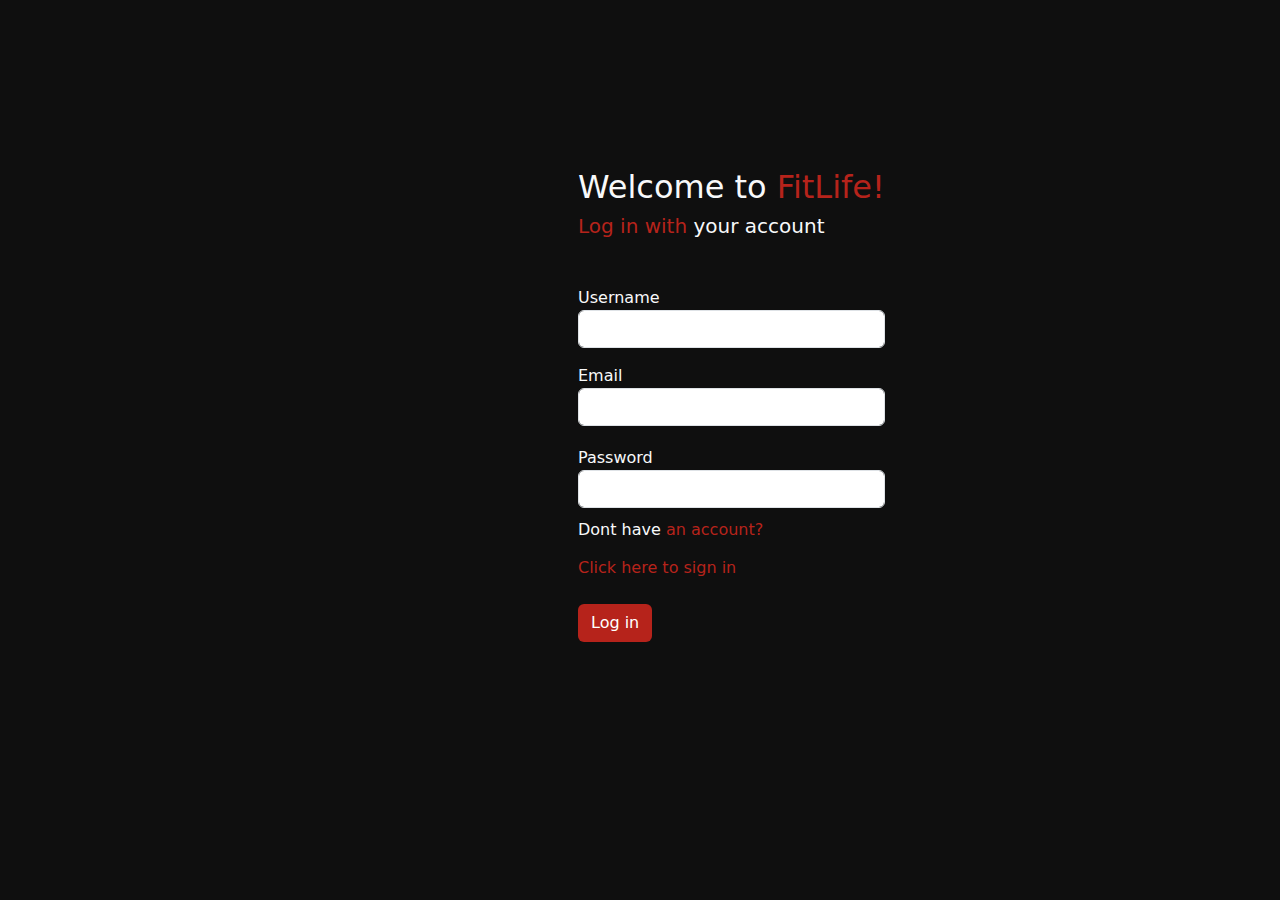
<file: index.html>
<!DOCTYPE html>
<html lang="en">
<head>
    <meta charset="UTF-8">
    <meta name="viewport" content="width=device-width, initial-scale=1.0">
    <link href="https://cdn.jsdelivr.net/npm/bootstrap@5.3.3/dist/css/bootstrap.min.css" rel="stylesheet" integrity="sha384-QWTKZyjpPEjISv5WaRU9OFeRpok6YctnYmDr5pNlyT2bRjXh0JMhjY6hW+ALEwIH" crossorigin="anonymous">
    <link rel="icon" type="image/x-png" href="./img/gymshark.png">
    <link rel="stylesheet" href="/css/styles5.css">
    <title>FitLife</title>
</head>
<body>
    <section class="text-light p-5 text-sm-start" id="Comienzo">
        <form id="loginForm">
          <div class="container">
            <div class="d-sm-flex justify-content-between">
              <div>
                <div class="px-5 mb-5">
                  <h2> Welcome to <span class="color-rojo">FitLife!</span></h2>
                  <h5> <span class="color-rojo">Log in with</span> your account</h5>
                </div>
                <div class=" mb-3 px-5">
                    <div class="col-sm-12 mb-3">
                        <label for="username">Username</label>
                        <input name="username" type="text" class="form-control" id="username"required>
                      </div>
                  <div class="col-sm-12 mb-3">
                    <label for="email">Email</label>
                    <input name="email" type="email" class="form-control" id="email" required>
                  </div>
                  <div class="col-sm-12 py-1 mb-1">
                    <label for="password">Password</label>
                    <input name="password" type="password" class="form-control" id="password" required>
                  </div>
                  <div class="col-sm-8 py-1">
                    <h6>Dont have <span class="color-rojo">an account?</span></h6>
                </div>
                <div class="col-sm-8 py-1">
                    <a href="user/register.html" class="color-rojo-link"> <span class="color-rojo">Click here to sign in</span></a>
                </div>                
                </div>
                <div class="px-5 py-1">
                  <button class="btn button-custom" type="submit">Log in</button>
                </div>
              </div>
            </div>
          </div>
        </form>
      </section>

      <script>
        //la diferencia entre "submit" y "click" es que submit es para form y click para botnes, imagenes y cosas asi
        //un evento es una accion como dar click, enviar un formulario, mover el mouse, etc
        //se pone function(event) cuando se quiere acceder al evento y pues no se pone cuando no se quiere
        document.getElementById("loginForm").addEventListener("submit", function(event) {
            event.preventDefault()//evita que la pagina se recargue cuando se envie el formulario

            //si no ha inciciado sesion procede con el inicio de sesion
            const formData = new FormData(this)
            const jsonData = {}
            formData.forEach((value, key)=>{
                jsonData[key] = value
            }),
            fetch("http://localhost:8000/api/users/login", {
                method: "POST",
                headers: {
                    "Content-Type": "application/json"
                },
                body: JSON.stringify(jsonData),
            })
            .then(response => response.json())
            .then(data=>{
                console.log(data)
                if(data.error){
                    alert(data.message)
                }else{
                    const token = data.token //se extrae el token de data
                    document.cookie = `token=${token}; path=/;` //se guarda el token en una cookie llamada token
                    document.cookie = `password=${jsonData["password"]}; path=/;`//se guarda la contraseña en una cookie llamada password

                     // Verifica si el usuario ya ha respondido la primera pregunta
                    fetch("http://localhost:8000/api/edad", {
                        method: "GET",
                        headers: {
                            "Authorization": `Bearer ${token}`,
                            "Content-Type": "application/json"
                        }
                    })
                    .then(response => response.json())
                    .then(data => {
                        if (data && data.edad) {
                            alert("Inicio de sesión exitoso. Ya has respondido las preguntas");
                            window.location.href = "/wp/wp.html"; 
                        } else {
                            alert("Inicio de sesión exitoso");
                            window.location.href = "/login/login.html";
                        }
                    })
                    .catch(error => {
                        console.log("Error al verificar la edad:", error);
                    });
                  }
                }
            )
            .catch(error=>{
                console.log(error)
            })
        });
        </script>
    
    <script src="https://cdn.jsdelivr.net/npm/bootstrap@5.3.3/dist/js/bootstrap.bundle.min.js" integrity="sha384-YvpcrYf0tY3lHB60NNkmXc5s9fDVZLESaAA55NDzOxhy9GkcIdslK1eN7N6jIeHz" crossorigin="anonymous"></script>
</body>
</html>
</file>
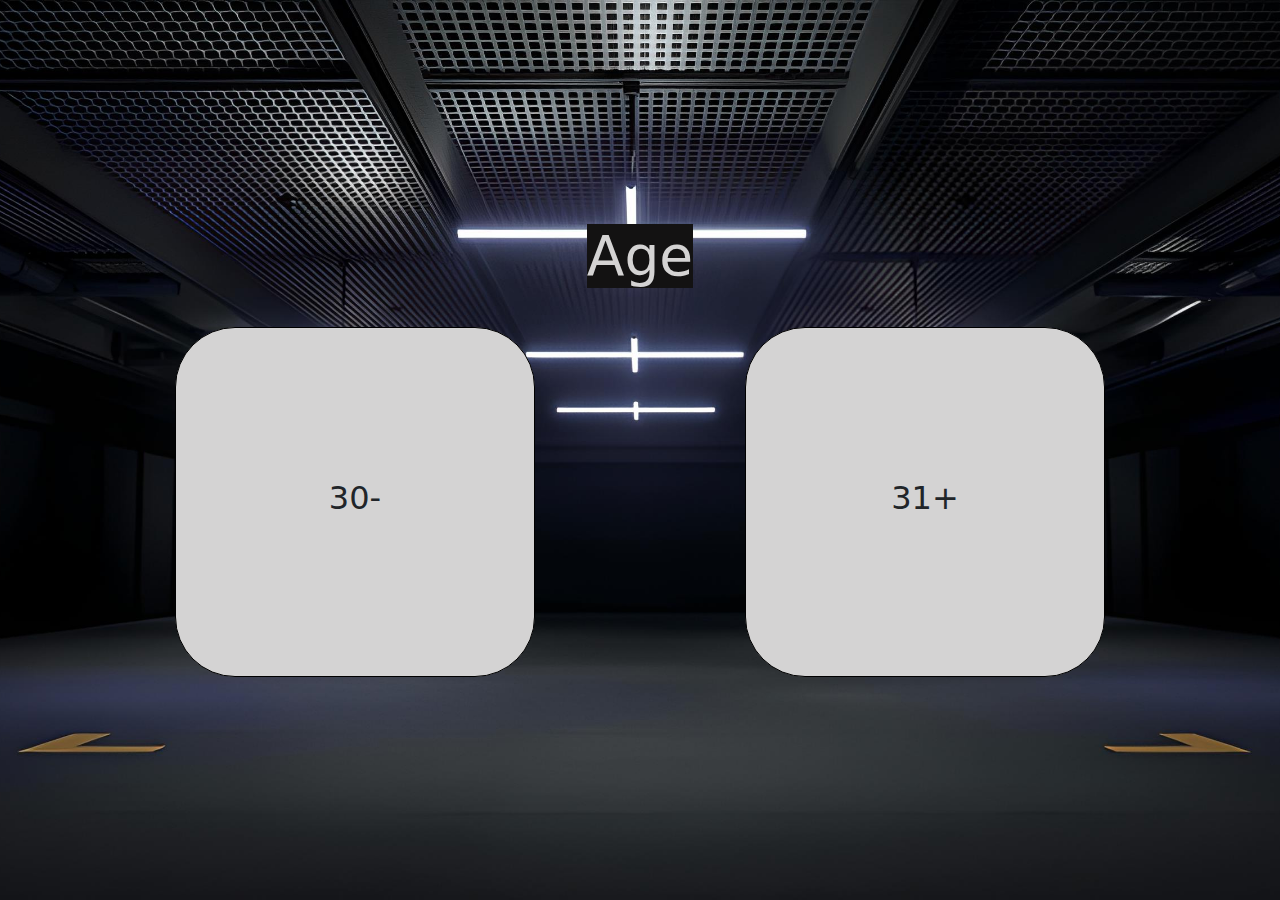
<file: login/login.html>
<!DOCTYPE html>
<html lang="en">
<head>
    <meta charset="UTF-8">
    <meta name="viewport" content="width=device-width, initial-scale=1.0">
    <link rel="icon" type="image/x-png" href="/img/gymshark.png">
    <link href="https://cdn.jsdelivr.net/npm/bootstrap@5.3.3/dist/css/bootstrap.min.css" rel="stylesheet" integrity="sha384-QWTKZyjpPEjISv5WaRU9OFeRpok6YctnYmDr5pNlyT2bRjXh0JMhjY6hW+ALEwIH" crossorigin="anonymous">
    <link rel="stylesheet" href="/css/styles.css"> <!-- trayendo la carpeta que contiene los estilos de css para poderlos usar -->
    <title>FitLife</title>
</head>
<body>
    <section class="d-flex justify-content-center align-items-center" style="height: 100vh;"> 
        <div class="container">
            <h1 class="text-center"><span class="subrayado">Age</span></h1> <!-- <span> se utiliza para aplicar estilos o scripts a pequeñas porciones de texto sin cambiar la estructura del documento.-->
            <div class="row">
                <a class="col-sm-6 d-flex justify-content-center align-items-center" id="ageGroup1"> <!-- cada columna (col-sm-6) está envuelta en un enlace que apunta a otra pagina o sea cuando le haga click a cualquier parte de la carta me llevara a la otra pagina -->
                    <div class="card d-flex justify-content-center">
                        <h2 class="text-center">30-</h2>
                    </div>
                </a>
                <a class="col-sm-6 d-flex justify-content-center align-items-center" id="ageGroup2">
                    <div class="card d-flex justify-content-center">
                        <h2 class="text-center">31+</h2>
                    </div>
                </a>
            </div>
        </div>
    </section>

    <script>
        // busca los ids y escucha los clics en las tarjetas y llama la funcion
        document.getElementById("ageGroup1").addEventListener("click", function(){
            sendAgeSelection('30-')
        })

        document.getElementById("ageGroup2").addEventListener("click", function(){
            sendAgeSelection('31+')
        })

        // Función para enviar la selección de edad al back
        function sendAgeSelection(age){
            const cookies = document.cookie.split("; "); // Obtiene todas las cookies y las divide en un array
            const tokenCookie = cookies.find(cookie => cookie.startsWith("token=")); // Busca la cookie que comienza con "token="
            const token = tokenCookie ? tokenCookie.split("=")[1] : null; // Si encuentra la cookie de token, extrae el valor, de lo contrario, asigna null

            if (token) { //verifica si se encontró el token
                const jsonData = {edad: age} //guarda los datos en un objeto llamado jsonData
                // Hacer la solicitud al servidor
                fetch('http://localhost:8000/api/edad',{
                    method: 'POST',
                    headers: {
                        'Content-Type': 'application/json',
                        "Authorization" : "Bearer " + token // Adjunta el token como un encabezado de autorización
                    },
                    body: JSON.stringify(jsonData) //convierte a una cadena json
                    //la respuesta de la solicitud a la api es capturada con una promesa (then)
                }).then(response => {
                    if (response.ok) {
                        alert("Guardado en la base de datos");
                        window.location.href = "login1.html";
                    } else {
                        throw new Error('Error en la solicitud');
                    }
                }).catch(error => {
                    console.error('Error:', error);
                    alert("Error al guardar en la base de datos");
                });
            } else {
                alert("Inicie sesión o regístrese para guardar en la base de datos");
                window.location.href = "/index.html";
            }
        }
    </script>

    <script src="https://cdn.jsdelivr.net/npm/bootstrap@5.3.3/dist/js/bootstrap.bundle.min.js" integrity="sha384-YvpcrYf0tY3lHB60NNkmXc5s9fDVZLESaAA55NDzOxhy9GkcIdslK1eN7N6jIeHz" crossorigin="anonymous"></script>
</body>
</html>
</file>
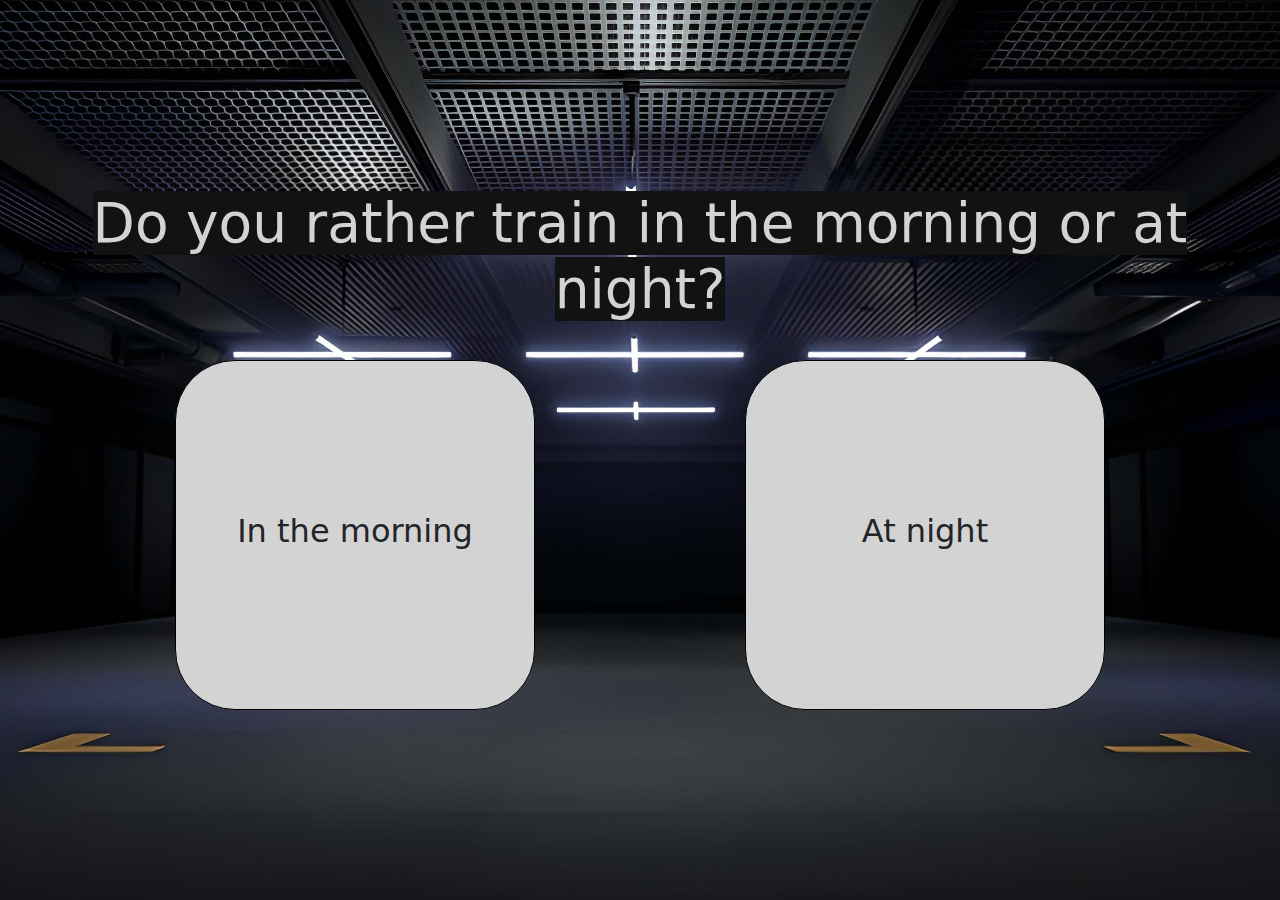
<file: login/login1.html>
<!DOCTYPE html>
<html lang="en">
<head>
    <meta charset="UTF-8">
    <meta name="viewport" content="width=device-width, initial-scale=1.0">
    <link rel="icon" type="image/x-png" href="/img/gymshark.png">
    <link href="https://cdn.jsdelivr.net/npm/bootstrap@5.3.3/dist/css/bootstrap.min.css" rel="stylesheet" integrity="sha384-QWTKZyjpPEjISv5WaRU9OFeRpok6YctnYmDr5pNlyT2bRjXh0JMhjY6hW+ALEwIH" crossorigin="anonymous">
    <link rel="stylesheet" href="/css/styles.css"> 
    <title>FitLife</title>
</head>
<body>
    <section class="d-flex justify-content-center align-items-center" style="height: 100vh;"> 
        <div class="container">
            <h1 class="text-center"> <span class="subrayado">Do you rather train in the morning or at night?</span></h1>
            <div class="row">
                <a class="col-sm-6 d-flex justify-content-center align-items-center" id="horario1">
                    <div class="card d-flex justify-content-center">
                        <h2 class="text-center">In the morning</h2>
                    </div>
                </a>
                <a class="col-sm-6 d-flex justify-content-center align-items-center" id="horario2">
                    <div class="card d-flex justify-content-center">
                        <h2 class="text-center">At night</h2>
                    </div>
                </a>
            </div>
    </section>

    <script>
        document.getElementById("horario1").addEventListener("click", function(){
            sendHorario('In the morning')
        })
        document.getElementById("horario2").addEventListener("click", function(){
            sendHorario('At night')
        })

        function sendHorario(horario){
            const cookies = document.cookie.split("; "); 
            const tokenCookie = cookies.find(cookie => cookie.startsWith("token=")); 
            const token = tokenCookie ? tokenCookie.split("=")[1] : null; 
            if(token){
                const jsonData = {horario: horario}
                fetch('http://localhost:8000/api/horario',{
                    method: 'POST',
                    headers:{
                        'Content-Type': 'application/json',
                        "Authorization" : "Bearer " + token
                    },
                    body: JSON.stringify(jsonData)
                })
                .then(response =>{
                    if(response.ok){
                        alert("Guardado en la base de datos");
                        window.location.href = "login2.html"
                    }else {
                        throw new Error('Error en la solicitud');
                    }
                }).catch(error=>{
                    console.error('Error:', error);
                    alert("Error al guardar en la base de datos");
                })
            }
        }
    </script>

    <script src="https://cdn.jsdelivr.net/npm/bootstrap@5.3.3/dist/js/bootstrap.bundle.min.js" integrity="sha384-YvpcrYf0tY3lHB60NNkmXc5s9fDVZLESaAA55NDzOxhy9GkcIdslK1eN7N6jIeHz" crossorigin="anonymous"></script>
</body>
</html>
</file>
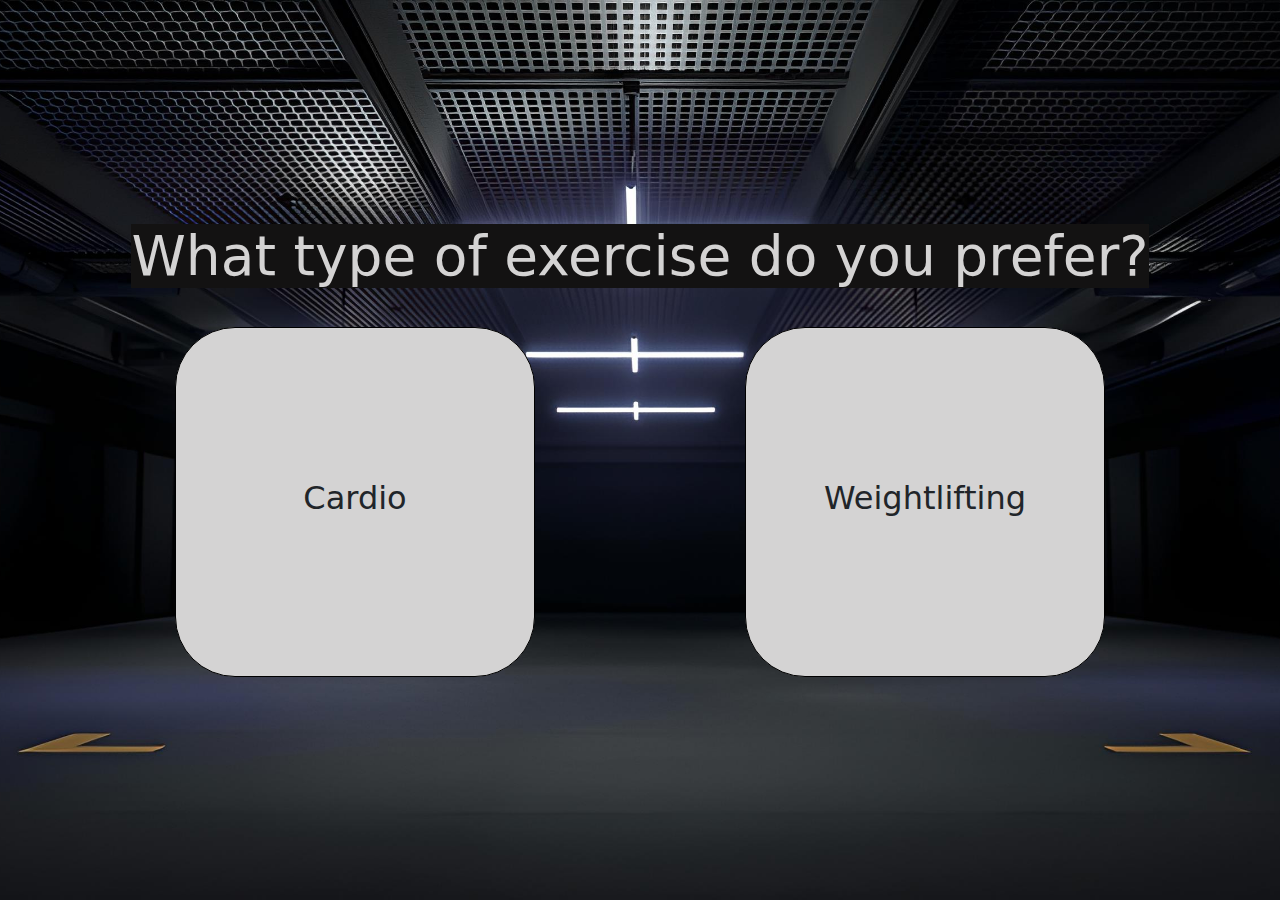
<file: login/login2.html>
<!DOCTYPE html>
<html lang="en">
<head>
    <meta charset="UTF-8">
    <meta name="viewport" content="width=device-width, initial-scale=1.0">
    <link rel="icon" type="image/x-png" href="/img/gymshark.png">
    <link href="https://cdn.jsdelivr.net/npm/bootstrap@5.3.3/dist/css/bootstrap.min.css" rel="stylesheet" integrity="sha384-QWTKZyjpPEjISv5WaRU9OFeRpok6YctnYmDr5pNlyT2bRjXh0JMhjY6hW+ALEwIH" crossorigin="anonymous">
    <link rel="stylesheet" href="/css/styles.css"> 
    <title>FitLife</title>
</head>
<body>
    <section class="d-flex justify-content-center align-items-center" style="height: 100vh;"> 
        <div class="container">
            <h1 class="text-center"><span class="subrayado">What type of exercise do you prefer?</span></h1>
            <div class="row">
                <a class="col-sm-6 d-flex justify-content-center align-items-center" id="tipo1">
                    <div class="card d-flex justify-content-center">
                        <h2 class="text-center">Cardio</h2>
                    </div>
                </a>
                <a class="col-sm-6 d-flex justify-content-center align-items-center" id="tipo2">
                    <div class="card d-flex justify-content-center">
                        <h2 class="text-center">Weightlifting</h2>
                    </div>
                </a>
            </div>
        </div>
    </section>

    <script>
        document.getElementById("tipo1").addEventListener("click", function(){
            sendTipo('Cardio')
        })
        document.getElementById("tipo2").addEventListener("click", function(){
            sendTipo('Weightlifting')
        })

        function sendTipo(tipo){
            const cookies = document.cookie.split("; "); 
            const tokenCookie = cookies.find(cookie => cookie.startsWith("token=")); 
            const token = tokenCookie ? tokenCookie.split("=")[1] : null; 
            if(token){
                const jsonData = {tipo: tipo}
                fetch("http://localhost:8000/api/tipo",{
                    method: "POST",
                    headers: {
                        "Content-Type": "application/json",
                        "Authorization" : "Bearer " + token
                    },
                    body: JSON.stringify(jsonData)
                })
                .then(response => {
                    if(response.ok){
                        alert("Guardado en la base de datos");
                        window.location.href = "login3.html"
                    }else {
                        throw new Error('Error en la solicitud');
                    }
                }).catch(error=>{
                    console.error('Error:', error);
                    alert("Error al guardar en la base de datos");
                })
            }else {
                alert("Inicie sesión o regístrese para guardar en la base de datos");
                window.location.href = "/index.html";
            }
        }
    </script>

    <script src="https://cdn.jsdelivr.net/npm/bootstrap@5.3.3/dist/js/bootstrap.bundle.min.js" integrity="sha384-YvpcrYf0tY3lHB60NNkmXc5s9fDVZLESaAA55NDzOxhy9GkcIdslK1eN7N6jIeHz" crossorigin="anonymous"></script>
</body>
</html>
</file>
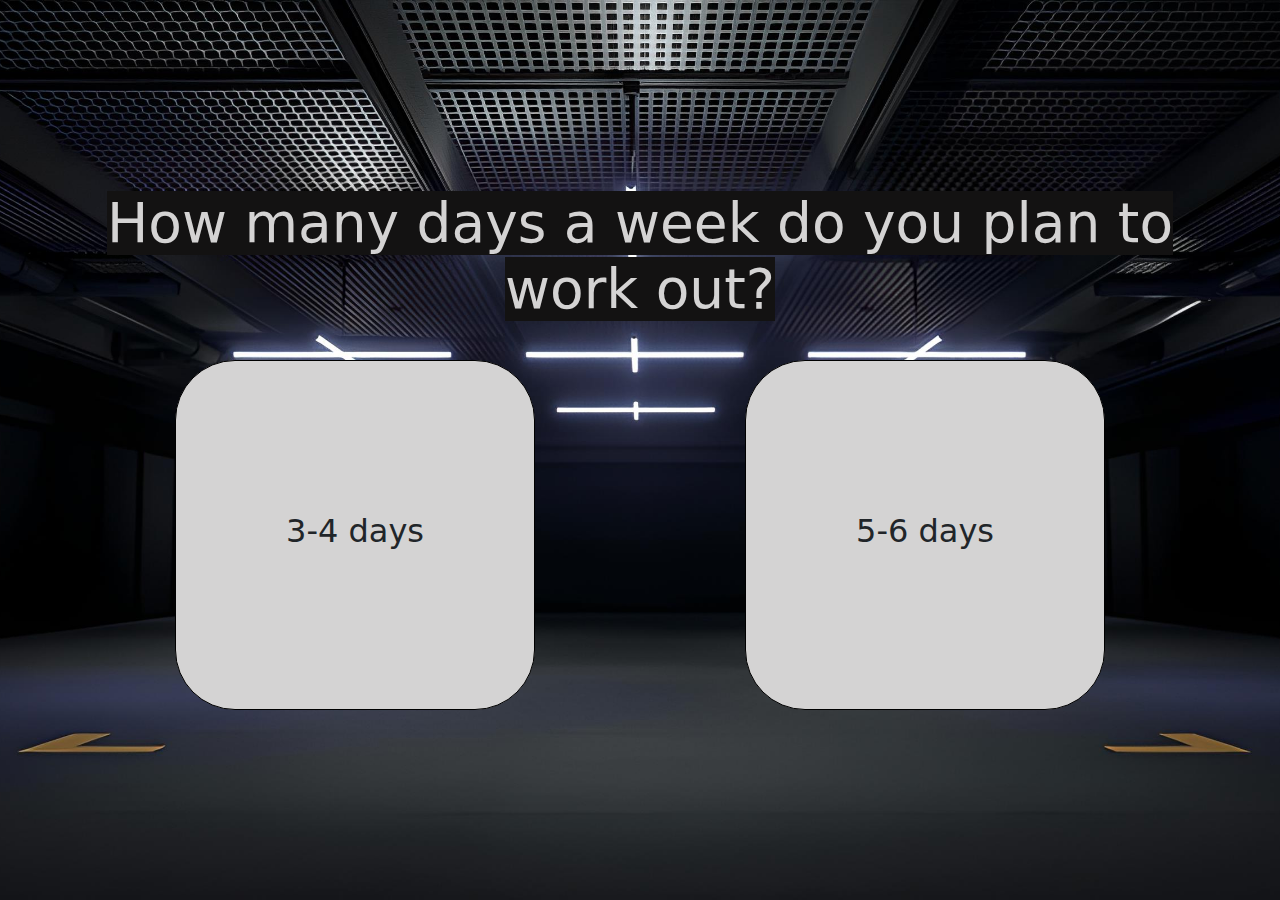
<file: login/login3.html>
<!DOCTYPE html>
<html lang="en">
<head>
    <meta charset="UTF-8">
    <meta name="viewport" content="width=device-width, initial-scale=1.0">
    <link rel="icon" type="image/x-png" href="/img/gymshark.png">
    <link href="https://cdn.jsdelivr.net/npm/bootstrap@5.3.3/dist/css/bootstrap.min.css" rel="stylesheet" integrity="sha384-QWTKZyjpPEjISv5WaRU9OFeRpok6YctnYmDr5pNlyT2bRjXh0JMhjY6hW+ALEwIH" crossorigin="anonymous">
    <link rel="stylesheet" href="/css/styles.css"> 
    <title>FitLife</title>
</head>
<body>
    <section class="d-flex justify-content-center align-items-center" style="height: 100vh;"> 
        <div class="container">
            <h1 class="text-center"><span class="subrayado">How many days a week do you plan to work out?</span></h1>
            <div class="row">
                <a class="col-sm-6 d-flex justify-content-center align-items-center" id="dia1">
                    <div class="card d-flex justify-content-center">
                        <h2 class="text-center">3-4 days</h2>
                    </div>
                </a>
                <a class="col-sm-6 d-flex justify-content-center align-items-center" id="dia2">
                    <div class="card d-flex justify-content-center">
                        <h2 class="text-center">5-6 days</h2>
                    </div>
                </a>
            </div>
        </div>
    </section>

    <script>
        document.getElementById("dia1").addEventListener("click", function(){
            sendDia('3-4 days')
        })
        document.getElementById("dia2").addEventListener("click", function(){
            sendDia('5-6 days')
        })

        function sendDia(dia){
            const cookies = document.cookie.split("; "); 
            const tokenCookie = cookies.find(cookie => cookie.startsWith("token=")); 
            const token = tokenCookie ? tokenCookie.split("=")[1] : null; 
            if(token){
                const jsonData = {dia: dia}
                fetch('http://localhost:8000/api/dia',{
                    method: 'POST',
                    headers: {
                        'Content-Type': 'application/json',
                        "Authorization" : "Bearer " + token
                    },
                    body: JSON.stringify(jsonData)
                })
                .then(response => {
                    if(response.ok){
                        alert("Guardado en la base de datos");
                        window.location.href = "/wp/wp.html"
                    }else{
                        throw new Error('Error en la solicitud');
                    }
                }).catch(error=>{
                    console.error('Error:', error);
                    alert("Error al guardar en la base de datos");
                })
            }else {
                alert("Inicie sesión o regístrese para guardar en la base de datos");
                window.location.href = "/index.html";
            }
        }
    </script>

    <script src="https://cdn.jsdelivr.net/npm/bootstrap@5.3.3/dist/js/bootstrap.bundle.min.js" integrity="sha384-YvpcrYf0tY3lHB60NNkmXc5s9fDVZLESaAA55NDzOxhy9GkcIdslK1eN7N6jIeHz" crossorigin="anonymous"></script>
</body>
</html>
</file>
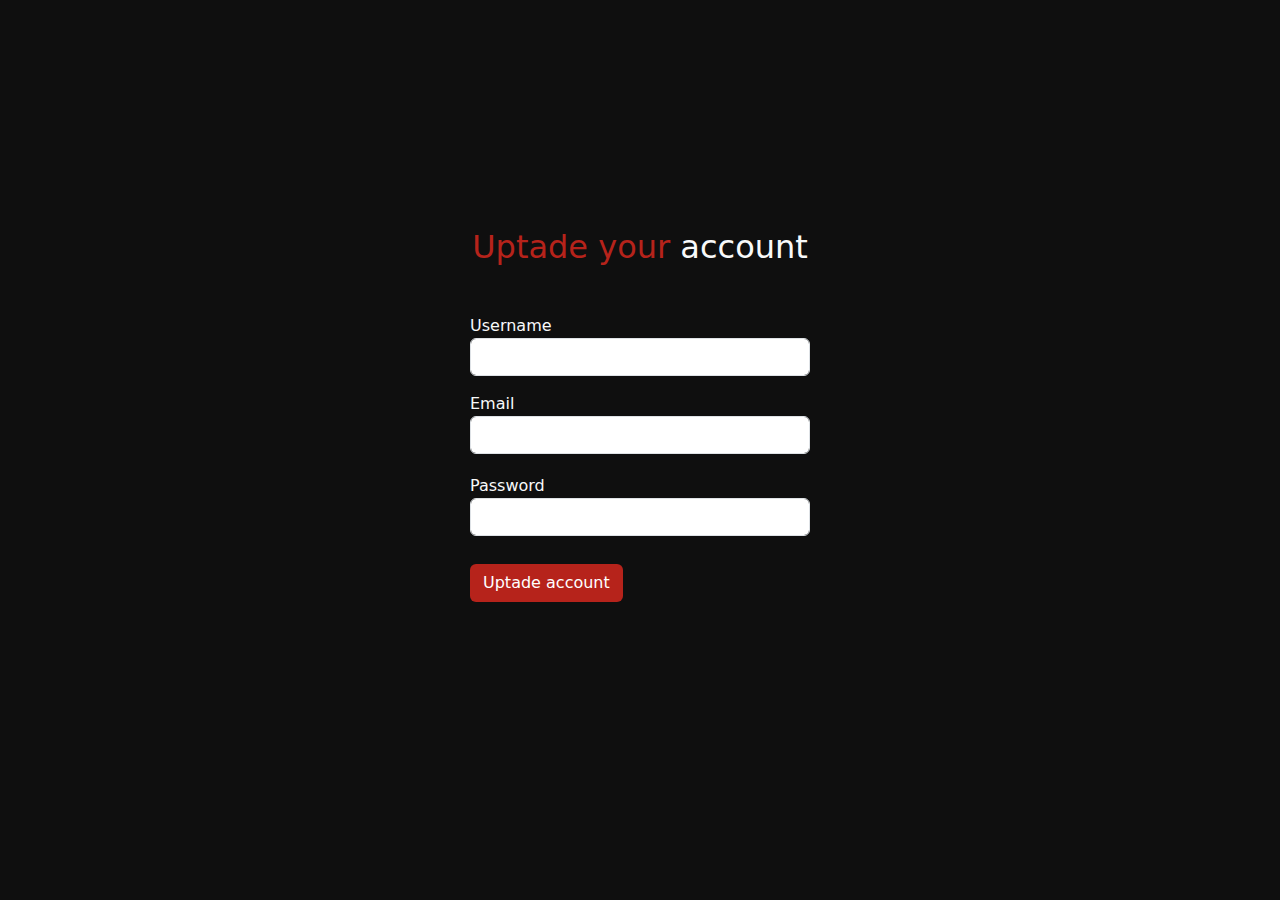
<file: user/actualizar.html>
<!DOCTYPE html>
<html lang="en">
<head>
    <meta charset="UTF-8">
    <meta name="viewport" content="width=device-width, initial-scale=1.0">
    <link href="https://cdn.jsdelivr.net/npm/bootstrap@5.3.3/dist/css/bootstrap.min.css" rel="stylesheet" integrity="sha384-QWTKZyjpPEjISv5WaRU9OFeRpok6YctnYmDr5pNlyT2bRjXh0JMhjY6hW+ALEwIH" crossorigin="anonymous">
    <link rel="icon" type="image/x-png" href="/img/gymshark.png">
    <link rel="stylesheet" href="/css/styles7.css">
    <title>FitLife</title>
</head>
<body>
    <section class="text-light p-5 text-sm-start" id="Update">
        <form id="actualizarForm" class="">
          <div class="container">
            <div class="px-5 mb-5">
              <h2 class="text-center"><span class="color-rojo">Uptade your</span> account</h2>
            </div>
            <div class="d-sm-flex mb-3 justify-content-center px-5">
              <div class="col-sm-4">
                <label for="username">Username</label>
                <input name="username" type="text" class="form-control" id="username" placeholder="" required>
              </div>
            </div>
            <div class="d-sm-flex mb-3 justify-content-center px-5">
              <div class="col-sm-4">
                <label for="email">Email</label>
                <input name="email" type="email" class="form-control" id="email" placeholder="" required>
              </div>
            </div>
            <div class="d-sm-flex mb-3 justify-content-center px-5">
              <div class="col-sm-4 py-1">
                <label for="password">Password</label>
                <input name="password" type="password" class="form-control" id="password" placeholder="" required>
              </div>
            </div>
            <div class="d-sm-flex justify-content-center px-5">
              <div class=" py-2 col-sm-4">
                <button id="update" class="btn button-custom" type="submit">Uptade account</button>
              </div>
            </div>
          </div>
        </form>
      </section>

      <script>
        const cookies = document.cookie.split("; ");
        const tokenCookie = cookies.find(cookie => cookie.startsWith("token="));
        const token = tokenCookie ? tokenCookie.split("=")[1] : null;
        const passwordCookie = cookies.find(cookie => cookie.startsWith("password=")).split("=")[1]; //asigna el valor de la cookie contraseña a passwordCookie

        if(token){
              fetch('http://localhost:8000/api/users/me',{
                method: "GET",
                headers: {
                  "Authorization" : "Bearer " + token,
                  'Content-Type': 'application/json'
                }
              }).then(response => response.json())
              .then(data=>{
                if(data.username){
                  document.getElementById("username").value = data.username
                  document.getElementById("email").value = data.email
                  document.getElementById("password").value = passwordCookie
                }
              })
              .catch(error=>{
                console.log(error)
              })
            }
        document.getElementById("actualizarForm").addEventListener("submit", function(event){
            event.preventDefault()
            const jsonData = {}
            const fomrData = new FormData(this)
            fomrData.forEach((value, key) => {
            jsonData[key] = value
            })
            fetch("http://localhost:8000/api/users/update", {
                method: "PUT",
                headers: {
                    "Content-Type": "application/json",
                    "Authorization" : "Bearer " + token,
                },
                body: JSON.stringify(jsonData)
            })
            .then(response => response.json())
            .then(data=>{
              console.log(data)
                if(!data.error){
                    alert(data.message)
                    window.location.href = "/wp/wp.html"
                }else{
                  throw new Error("Error al actualizar")
                }
            })
        })
      </script>

      <script src="https://cdn.jsdelivr.net/npm/bootstrap@5.3.3/dist/js/bootstrap.bundle.min.js" integrity="sha384-YvpcrYf0tY3lHB60NNkmXc5s9fDVZLESaAA55NDzOxhy9GkcIdslK1eN7N6jIeHz" crossorigin="anonymous"></script>
</body>
</html>
</file>
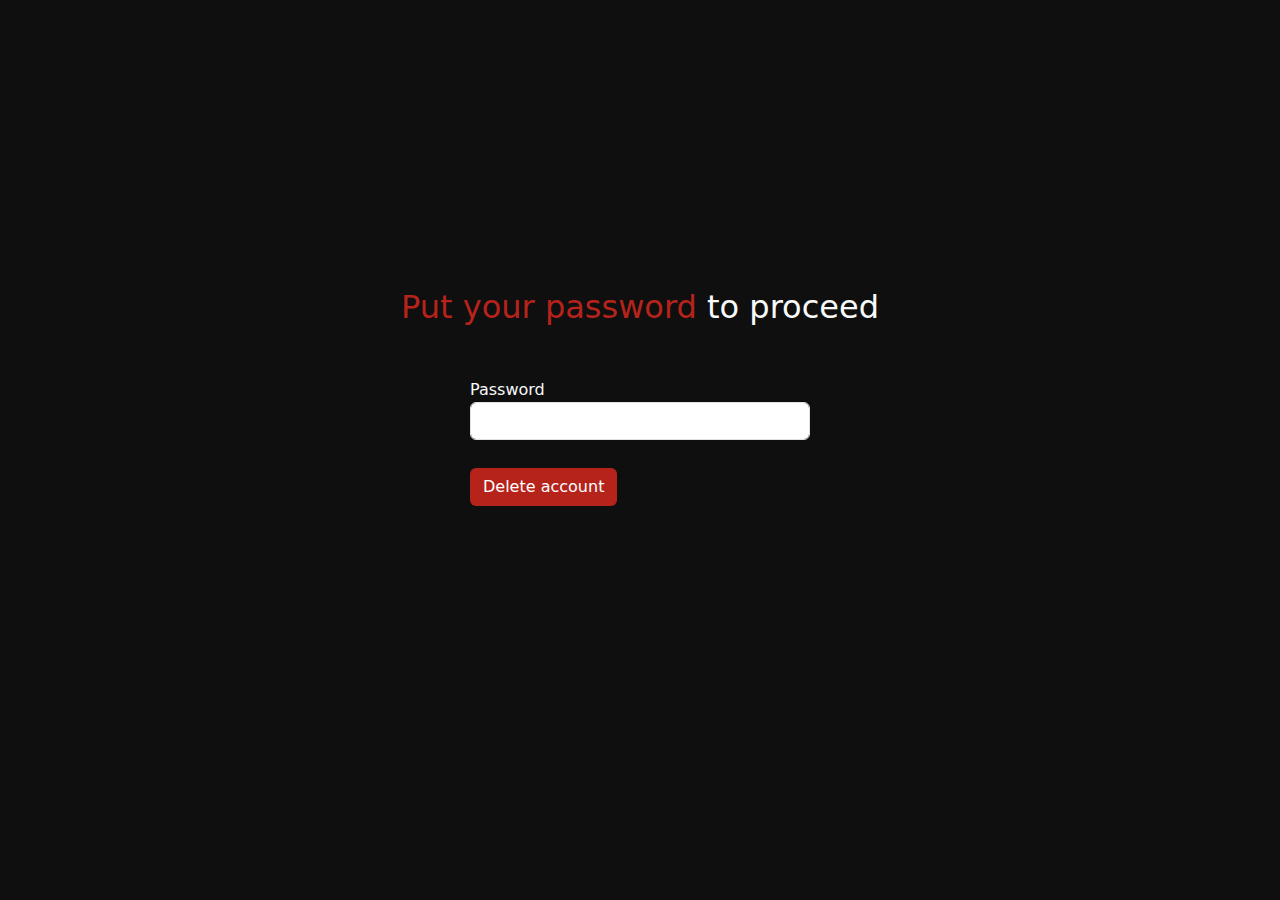
<file: user/borrar.html>
<!DOCTYPE html>
<html lang="en">
<head>
    <meta charset="UTF-8">
    <meta name="viewport" content="width=device-width, initial-scale=1.0">
    <link href="https://cdn.jsdelivr.net/npm/bootstrap@5.3.3/dist/css/bootstrap.min.css" rel="stylesheet" integrity="sha384-QWTKZyjpPEjISv5WaRU9OFeRpok6YctnYmDr5pNlyT2bRjXh0JMhjY6hW+ALEwIH" crossorigin="anonymous">
    <link rel="icon" type="image/x-png" href="/img/gymshark.png">
    <link rel="stylesheet" href="/css/styles8.css">
    <title>FitLife</title>
</head>
<body>
    <section class="text-light p-5 text-sm-start" id="Borrar">
        <form id="eliminarForm" class="">
          <div class="container">
            <div class="px-5 mb-5">
              <h2 class="text-center"><span class="color-rojo">Put your password</span> to proceed</h2>
            </div>
            <div class="d-sm-flex mb-3 justify-content-center px-5">
              <div class="col-sm-4 py-1">
                <label for="password">Password</label>
                <input name="password" type="password" class="form-control" id="password" placeholder="" required>
              </div>
            </div>
            <div class="d-sm-flex justify-content-center px-5">
              <div class=" py-2 col-sm-4">
                <button id="delete" class="btn button-custom" type="submit">Delete account</button>
              </div>
            </div>
          </div>
        </form>
      </section>

      <script>
        const cookies = document.cookie.split("; ");
        const tokenCookie = cookies.find(cookie => cookie.startsWith("token="));
        const token = tokenCookie ? tokenCookie.split("=")[1] : null;
        document.getElementById("eliminarForm").addEventListener("submit", function(event){
          event.preventDefault();
          const jsonData = {}
          const formData = new FormData(this)
          formData.forEach((value, key) =>{
            jsonData[key] = value
          })
          fetch('http://localhost:8000/api/users/delete',{
            method: 'DELETE',
            headers: {
              'Content-Type': 'application/json',
              "Authorization": "Bearer " + token
            },
            body: JSON.stringify(jsonData)
          }).then(response => response.json())
          .then(data=>{
            if(!data.error){
              alert(data.message)
              document.cookie = `${tokenCookie}=; expires=Thu, 01 Jan 2000 00:00:00 UTC; path=/;`;
              window.location.href = "/index.html";
            }
          })
          .catch(error=>{
            console.log(error)
          })
        })
      </script>

      <script src="https://cdn.jsdelivr.net/npm/bootstrap@5.3.3/dist/js/bootstrap.bundle.min.js" integrity="sha384-YvpcrYf0tY3lHB60NNkmXc5s9fDVZLESaAA55NDzOxhy9GkcIdslK1eN7N6jIeHz" crossorigin="anonymous"></script>
</body>
</html>
</file>
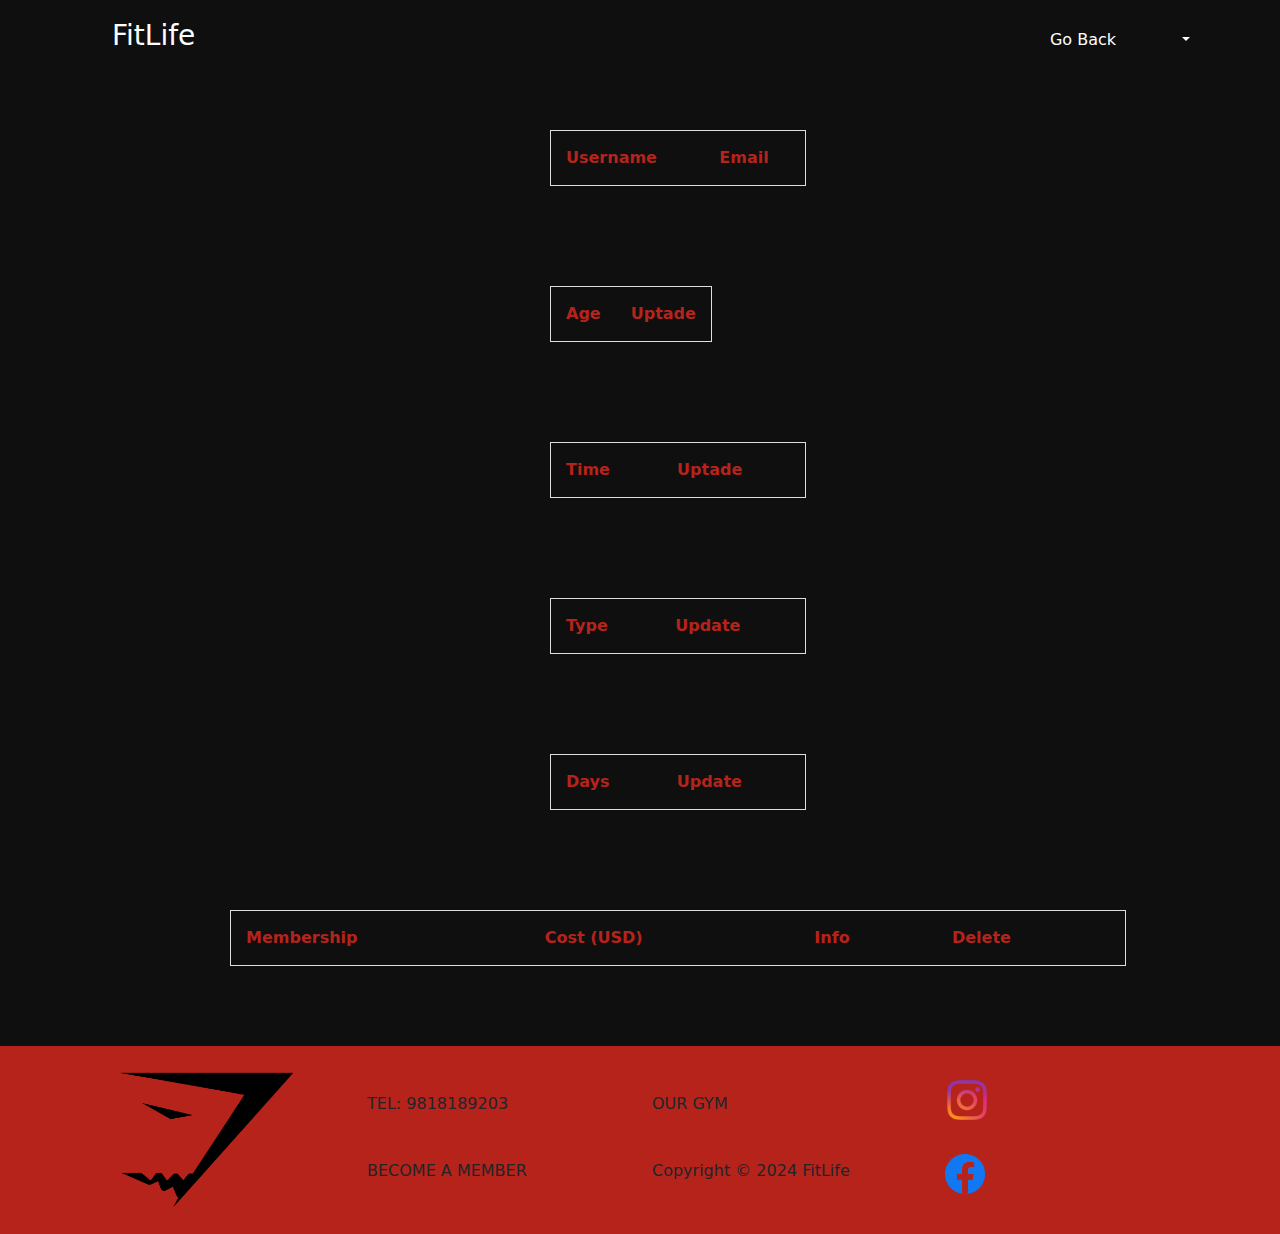
<file: user/me.html>
<!DOCTYPE html>
<html lang="en">
<head>
    <meta charset="UTF-8">
    <meta name="viewport" content="width=device-width, initial-scale=1.0">
    <link href="https://cdn.jsdelivr.net/npm/bootstrap@5.3.3/dist/css/bootstrap.min.css" rel="stylesheet" integrity="sha384-QWTKZyjpPEjISv5WaRU9OFeRpok6YctnYmDr5pNlyT2bRjXh0JMhjY6hW+ALEwIH" crossorigin="anonymous">
    <link rel="stylesheet" href="/css/styles9.css">
    <link rel="icon" type="image/x-png" href="/img/gymshark.png">
    <title>FitLife</title>
</head>
<body>
    <nav class="navbar navbar-expand-lg altoNavbar">
        <div class="container">
            <a class="navbar-brand altoLogo" style="margin-left: 30px;"><h3 class=""><span class="color-blanco">FitLife</span></h3></a>
            <button class="navbar-toggler" type="button" data-bs-toggle="collapse" data-bs-target="#navbarNavDropdown" aria-controls="navbarNavDropdown" aria-expanded="false" aria-label="Toggle navigation">
                <span class="navbar-toggler-icon"></span>
            </button>
            <div class="collapse navbar-collapse" id="navbarNavDropdown">
                <ul class="navbar-nav ms-auto nav-bar-right">
                    <li class="nav-item espacioNavbar" style="margin-right: 50px;">
                        <a class="nav-link" href="/wp/wp.html"><span class="color-blanco">Go Back</span></a>
                    </li>
                    <li class="nav-item dropdown espacioNavbar alto">
                        <a id="loginLink" class="nav-link dropdown-toggle " href="#" role="button" data-bs-toggle="dropdown" aria-expanded="false"></a>
                        <ul class="dropdown-menu dropdown-menu-end">
                            <li><a id="iniciarSesion" class="dropdown-item" href="/user/actualizar.html"><span class="color-blanco">Update account</span></a></li>
                            <li><a id="cerrarSesion" class="dropdown-item"  href="/user/login.html"><span class="color-blanco">Log out</span></a></li>
                            <li><a id="borrarCuenta" class="dropdown-item" href="/user/borrar.html"><span class="color-blanco">Delete account</span></a></li>
                        </ul>
                    </li>
                </ul>
            </div>
        </div>
    </nav>   

    <script>
        const loginLink = document.getElementById("loginLink");
        const cookies2 = document.cookie.split("; ");
        const tokenCookie2 = cookies2.find(cookie => cookie.startsWith("token="));
        const token2 = tokenCookie2 ? tokenCookie2.split("=")[1] : null;
        if (token2) {
            fetch('http://localhost:8000/api/users/me',{
                method: 'GET',
                headers: {
                    "Authorization" : "Bearer " + token2,
                    "Content-Type": "application/json"
                }
            }).then(response => response.json())
            .then(data=>{
                console.log("Datos recibidos:", data);
                if(data.username){
                    loginLink.textContent = data.username.split(" ")[0];
                    loginLink.style.color = "white"; 
                }
            })
        }

        //agrega un addEventListener al id cerrarSesion
        cerrarSesion.addEventListener("click", function(event){
            document.cookie = `${tokenCookie}=; expires=Thu, 01 Jan 2000 00:00:00 UTC; path=/;`; //hace que se elimine la cookie del token poniendo una fecha de caducidad de antes y poniendole un valor vacio, se pone path para asegurar que se elimine en todos los caminos de la app
        })
    </script>

    <div class="table-container1">
        <table>
            <thead>
                <tr>
                    <th><span class="color-rojo">Username</span></th>
                    <th><span class="color-rojo">Email</span></th>
                </tr>
            </thead>
            <tbody id="user-container">
                <!-- Aquí se añadirán las filas de la tabla -->
            </tbody>
        </table>
    </div>
    

      <div class="table-container2">
        <table>
            <thead>
                <tr>
                <th><span class="color-rojo">Age</span></th>
                <th><span class="color-rojo">Uptade</span></th>
            </thead>
            <tbody id="edad-container">
                <!-- Aquí se añadirán las filas de la tabla -->
            </tbody>
        </table>
      </div>

      <div class="table-container3">
        <table>
          <thead>
            <tr>
                <th><span class="color-rojo">Time</span></th>
                <th><span class="color-rojo">Uptade</span></th>
          </thead>
          <tbody id="horario-container">
            <!-- Aquí se añadirán las filas de la tabla -->
          </tbody>
        </table>
      </div>

      <div class="table-container4">
        <table>
          <thead>
            <tr>
              <th><span class="color-rojo">Type</span></th>
              <th><span class="color-rojo">Update</span></th>
          </thead>
          <tbody id="tipo-container">
            <!-- Aquí se añadirán las filas de la tabla -->
          </tbody>
        </table>
      </div>

      <div class="table-container5">
        <table>
          <thead>
            <tr>
                <th><span class="color-rojo">Days</span></th>
                <th><span class="color-rojo">Update</span></th>
          </thead>
          <tbody id="dias-container">
            <!-- Aquí se añadirán las filas de la tabla -->
          </tbody>
        </table>
      </div>

      <div class="table-container6">
        <table>
          <thead>
            <tr>
              <th><span class="color-rojo">Membership</span></th>
              <th><span class="color-rojo">Cost (USD)</span></th>
              <th><span class="color-rojo">Info</span></th>
              <th><span class="color-rojo">Delete</span></th>
          </thead>
          <tbody id="membership-container">
            <!-- Aquí se añadirán las filas de la tabla -->
          </tbody>
        </table>
      </div>

    <script>
        const cookies = document.cookie.split("; ");
        const tokenCookie = cookies.find(cookie => cookie.startsWith("token="));
        const token = tokenCookie ? tokenCookie.split("=")[1] : null;

        // Realiza la solicitud para obtener la información del usuario
        fetch('http://localhost:8000/api/users/me', {
            method: "GET",
            headers: {
                "Authorization": "Bearer " + token,
                "Content-Type": "application/json"
            }
        })
        .then(response => response.json())
        .then(data => {
            console.log("User:", data);
            const serviciosContainer = document.getElementById('user-container');
            const row = document.createElement('tr');
            row.innerHTML = `
                <td>${data.username}</td>
                <td>${data.email}</td>
            `;
            serviciosContainer.appendChild(row);
        })

        fetch('http://localhost:8000/api/horario',{
            method: "GET",
            headers: {
                "Authorization": "Bearer " + token,
                "Content-Type": "application/json"
            }
        })
        .then(response=>response.json())
        .then(data=>{
            console.log("Horario:", data);
            const edadContainer = document.getElementById('horario-container');
            const row = document.createElement('tr');
            row.id = data._id; 
            row.innerHTML = `
            <td>${data.horario}</td>
            <td><button class="btn btn-primary btnModificar1">Update</button></td>
            
            `;
            edadContainer.appendChild(row);
        })

        document.addEventListener('click', function(event) {
          if (event.target.classList.contains('btnModificar1')) {
              const btnModificar = event.target;
              const fila = btnModificar.closest('tr');

              const id = fila.id;
              document.getElementById('idServicio1').value = id;

              const horario = fila.querySelector('td:nth-child(1)').innerText;

              document.getElementById('horarioInput').value = horario;

              var modal = document.getElementById('modalFormulario1');
              var modalInstance = new bootstrap.Modal(modal);
              modalInstance.show();
          }
        });

        fetch('http://localhost:8000/api/tipo',{
            method: "GET",
            headers: {
                "Authorization": "Bearer " + token,
                "Content-Type": "application/json"
            }
        })
        .then(response=>response.json())
        .then(data=>{
            console.log("Tipo:", data);
            const edadContainer = document.getElementById('tipo-container');
            const row = document.createElement('tr');
            row.id = data._id; 
            row.innerHTML = `
            <td>${data.tipo}</td>
            <td><button class="btn btn-primary btnModificar2">Update</button></td>
            `;
            edadContainer.appendChild(row);
        })

        document.addEventListener('click', function(event) {
          if (event.target.classList.contains('btnModificar2')) {
              const btnModificar = event.target;
              const fila = btnModificar.closest('tr');

              const id = fila.id;
              document.getElementById('idServicio2').value = id;

              const tipo = fila.querySelector('td:nth-child(1)').innerText; //obtiene la primera celda de esa fila

              document.getElementById('tipoInput').value = tipo;

              let modal = document.getElementById('modalFormulario2');
              let modalInstance = new bootstrap.Modal(modal);
              modalInstance.show();
          }
        });

        fetch('http://localhost:8000/api/edad',{
            method: "GET",
            headers: {
                "Authorization": "Bearer " + token,
                "Content-Type": "application/json"
            }
        })
        .then(response=>response.json())
        .then(data=>{
            console.log("Edad:", data);
            const edadContainer = document.getElementById('edad-container');
            const row = document.createElement('tr');
            row.id = data._id; 
            row.innerHTML = `
            <td>${data.edad}</td>
            <td><button class="btn btn-primary btnModificar">Update</button></td>
            `;
            edadContainer.appendChild(row);
        })

        document.addEventListener('click', function(event) {
          if (event.target.classList.contains('btnModificar')) {
              const btnModificar = event.target;
              const fila = btnModificar.closest('tr');

              const id = fila.id;
              document.getElementById('idServicio').value = id;

              const edad = fila.querySelector('td:nth-child(1)').innerText; //obtiene la primera celda de esa fila

              document.getElementById('edadInput').value = edad;

              var modal = document.getElementById('modalFormulario');
              var modalInstance = new bootstrap.Modal(modal);
              modalInstance.show();
          }
        });

        fetch('http://localhost:8000/api/dia',{
            method: "GET",
            headers: {
                "Authorization": "Bearer " + token,
                "Content-Type": "application/json"
            }
        })
        .then(response=>response.json())
        .then(data=>{
            console.log("Dias:", data);
            const edadContainer = document.getElementById('dias-container');
            const row = document.createElement('tr');
            row.id = data._id; 
            row.innerHTML = `
            <td>${data.dia}</td>
            <td><button class="btn btn-primary btnModificar3">Update</button></td>
            `;
            edadContainer.appendChild(row);
        })

        document.addEventListener('click', function(event) {
          if (event.target.classList.contains('btnModificar3')) {
              const btnModificar = event.target;
              const fila = btnModificar.closest('tr');

              const id = fila.id;
              document.getElementById('idServicio3').value = id;

              const dia = fila.querySelector('td:nth-child(1)').innerText; 

              document.getElementById('diasInput').value = dia;

              var modal = document.getElementById('modalFormulario3');
              var modalInstance = new bootstrap.Modal(modal);
              modalInstance.show();
          }
        });

        fetch('http://localhost:8000/api/memberships',{
            method: "GET",
            headers: {
                "Authorization": "Bearer " + token,
                "Content-Type": "application/json"
            }
        })
        .then(response => response.json())
        .then(data => {
            console.log("Membership:", data);
            const edadContainer = document.getElementById('membership-container');
            const row = document.createElement('tr');
            row.id = data._id; 
            row.innerHTML = `
            <td>${data.tipo}</td>
            <td>${data.precio}</td>
            <td>${data.descripcion}</td>
            <td><button class="btn btn-primary" onclick="eliminarMembership('${data._id}')">Delete</button></td>
            `;
            edadContainer.appendChild(row);
        })

        function eliminarMembership(id){
            fetch(`http://localhost:8000/api/memberships/${id}`,{
                method: "DELETE",
                headers: {
                    "Authorization": "Bearer " + token,
                    "Content-Type": "application/json"
                }
            }).then(response =>{
                if(response.ok){
                    response.json().then(data=>{
                        console.log(data.message);
                    })
                    alert("Your membership is deleted, we recommend you to add another one")
                    window.location.href = "/wp/wp.html#third-section"
                }
            }).catch(error=>{
                console.log(error);
            })
        }

    </script>

    <div id="modalFormulario" class="modal fade" tabindex="-1" aria-labelledby="modalFormularioLabel" aria-hidden="true">
        <div class="modal-dialog modal-dialog-centered">
            <div class="modal-content">
                <div class="modal-header">
                    <h5 class="modal-title" id="modalFormularioLabel">Update age</h5>
                    <button type="button" class="btn-close" data-bs-dismiss="modal" aria-label="Close"></button>
                </div>
                <div class="modal-body">
                    <form id="actualizarCarrito">
                        <div class="d-sm-flex mb-3 justify-content-center px-2" style="margin-left: -14px;">
                            <div class="">
                                <label for="edad">Age</label>
                                <select name="edad" id="edadInput">
                                    <option disabled selected>Select an option</option>
                                    <option value="31+">31+</option>
                                    <option value="30-">30-</option>
                                </select>
                            </div>
                        </div>
                        <input type="hidden" id="idServicio" name="idServicio">
                        <button type="submit" class="btn btn-primary" id="actualizarServicio">Update</button>
                    </form>
                </div>
            </div>
        </div>
    </div>

    <div id="modalFormulario1" class="modal fade" tabindex="-1" aria-labelledby="modalFormularioLabel" aria-hidden="true">
        <div class="modal-dialog modal-dialog-centered">
            <div class="modal-content">
                <div class="modal-header">
                    <h5 class="modal-title" id="modalFormularioLabel">Update time</h5>
                    <button type="button" class="btn-close" data-bs-dismiss="modal" aria-label="Close"></button>
                </div>
                <div class="modal-body">
                    <form id="actualizarCarrito1">
                        <div class="d-sm-flex mb-3 justify-content-center px-2" style="margin-left: -14px;">
                            <div class="">
                                <label for="horario">Time</label>
                                <select name="horario" id="horarioInput">
                                    <option disabled selected>Select an option </option>
                                    <option value="In the morning">In the morning</option>
                                    <option value="At night">At night</option>
                                </select>
                            </div>
                        </div>
                        <input type="hidden" id="idServicio1" name="idServicio1">
                        <button type="submit" class="btn btn-primary" id="actualizarServicio">Update</button>
                    </form>
                </div>
            </div>
        </div>
    </div>

    <div id="modalFormulario2" class="modal fade" tabindex="-1" aria-labelledby="modalFormularioLabel" aria-hidden="true">
        <div class="modal-dialog modal-dialog-centered">
            <div class="modal-content">
                <div class="modal-header">
                    <h5 class="modal-title" id="modalFormularioLabel">Update type</h5>
                    <button type="button" class="btn-close" data-bs-dismiss="modal" aria-label="Close"></button>
                </div>
                <div class="modal-body">
                    <form id="actualizarCarrito2">
                        <div class="d-sm-flex mb-3 justify-content-center px-2" style="margin-left: -14px;">
                            <div class="">
                                <label for="tipo">Types</label>
                                <select name="tipo" id="tipoInput">
                                    <option disabled selected>Select an option</option>
                                    <option value="Weightlifting">Weightlifting</option>
                                    <option value="Cardio">Cardio</option>
                                </select>
                            </div>
                        </div>
                        <input type="hidden" id="idServicio2" name="idServicio2">
                        <button type="submit" class="btn btn-primary" id="actualizarServicio">Update</button>
                    </form>
                </div>
            </div>
        </div>
    </div>

    <div id="modalFormulario3" class="modal fade" tabindex="-1" aria-labelledby="modalFormularioLabel" aria-hidden="true">
        <div class="modal-dialog modal-dialog-centered">
            <div class="modal-content">
                <div class="modal-header">
                    <h5 class="modal-title" id="modalFormularioLabel">Update days</h5>
                    <button type="button" class="btn-close" data-bs-dismiss="modal" aria-label="Close"></button>
                </div>
                <div class="modal-body">
                    <form id="actualizarCarrito3">
                        <div class="d-sm-flex mb-3 justify-content-center px-2" style="margin-left: -14px;">
                            <div class="">
                                <label for="dia">Days</label>
                                <select name="dia" id="diasInput">
                                    <option disabled selected>Select an option</option>
                                    <option value="3-4 days">3-4 days</option>
                                    <option value="5-6 days">5-6 days</option>
                                </select>
                            </div>
                        </div>
                        <input type="hidden" id="idServicio3" name="idServicio3">
                        <button type="submit" class="btn btn-primary" id="actualizarServicio">Update</button>
                    </form>
                </div>
            </div>
        </div>
    </div>

    <script>
        document.getElementById("actualizarCarrito").addEventListener("submit", function(event){
            const cookies3 = document.cookie.split("; ");
            const tokenCookie3 = cookies3.find(cookie => cookie.startsWith("token="));
            const token3 = tokenCookie3 ? tokenCookie3.split("=")[1] : null;
            event.preventDefault();
            const jsonData = {}
            const formData = new FormData(this)
            formData.forEach((value, key) => {
                jsonData[key] = value
            })
            const idServicio = document.getElementById('idServicio').value;
            fetch(`http://localhost:8000/api/edad/${idServicio}`,{
                method: 'PUT',
                headers: {
                    'Content-Type': 'application/json',
                    "Authorization" : "Bearer " + token3,
                },
                body: JSON.stringify(jsonData)
            }).then(response =>response.json())
            .then(data=>{
                alert("The age is updated")
                window.location.reload()
            }).catch(error=>{
                console.log(error)
            })
        })

        document.getElementById("actualizarCarrito1").addEventListener("submit", function(event){
            const cookies3 = document.cookie.split("; ");
            const tokenCookie3 = cookies3.find(cookie => cookie.startsWith("token="));
            const token3 = tokenCookie3 ? tokenCookie3.split("=")[1] : null;
            event.preventDefault();
            const jsonData = {}
            const formData = new FormData(this)
            formData.forEach((value, key) => {
                jsonData[key] = value
            })
            const idServicio = document.getElementById('idServicio1').value;
            fetch(`http://localhost:8000/api/horario/${idServicio}`,{
                method: 'PUT',
                headers: {
                    'Content-Type': 'application/json',
                    "Authorization" : "Bearer " + token3,
                },
                body: JSON.stringify(jsonData)
            }).then(response =>response.json())
            .then(data=>{
                alert("The time is updated")
                window.location.reload()
            }).catch(error=>{
                console.log(error)
            })
        })

        document.getElementById("actualizarCarrito2").addEventListener("submit", function(event){
            const cookies3 = document.cookie.split("; ");
            const tokenCookie3 = cookies3.find(cookie => cookie.startsWith("token="));
            const token3 = tokenCookie3 ? tokenCookie3.split("=")[1] : null;
            event.preventDefault();
            const jsonData = {}
            const formData = new FormData(this)
            formData.forEach((value, key) => {
                jsonData[key] = value
            })
            const idServicio = document.getElementById('idServicio2').value;
            fetch(`http://localhost:8000/api/tipo/${idServicio}`,{
                method: 'PUT',
                headers: {
                    'Content-Type': 'application/json',
                    "Authorization" : "Bearer " + token3,
                },
                body: JSON.stringify(jsonData)
            }).then(response =>response.json())
            .then(data=>{
                alert("The type is updated")
                window.location.reload()
            }).catch(error=>{
                console.log(error)
            })
        })

        document.getElementById("actualizarCarrito3").addEventListener("submit", function(event){
            const cookies3 = document.cookie.split("; ");
            const tokenCookie3 = cookies3.find(cookie => cookie.startsWith("token="));
            const token3 = tokenCookie3 ? tokenCookie3.split("=")[1] : null;
            event.preventDefault();
            const jsonData = {}
            const formData = new FormData(this)
            formData.forEach((value, key) => {
                jsonData[key] = value
            })
            const idServicio = document.getElementById('idServicio3').value;
            fetch(`http://localhost:8000/api/dia/${idServicio}`,{
                method: 'PUT',
                headers: {
                    'Content-Type': 'application/json',
                    "Authorization" : "Bearer " + token3,
                },
                body: JSON.stringify(jsonData)
            }).then(response =>response.json())
            .then(data=>{
                alert("The days are updated")
                window.location.reload()
            }).catch(error=>{
                console.log(error)
            })
        })
    </script>

    <footer>
        <div class="container">
            <div class="row">
                <div class="col-sm-3">
                    <br>
                    <img src="/img/gymshark.png" class="adjust-image-logo" alt="logo">
                    <br><br>
                </div>
                <div class="col-sm-3">
                    <br>
                    <h6 class="my-4">TEL: 9818189203</h6>
                    <br>
                    <a href="/wp/wp.html#third-section">
                        <h6>BECOME A MEMBER</h6>
                    </a>
                </div>
                <div class="col-sm-3">
                    <br>
                    <a href="https://g.co/kgs/FFWeNGv">
                        <h6 class="my-4">OUR GYM</h6>
                    </a>
                    <br>
                    <a>
                        <h6>Copyright © 2024 FitLife</h6>
                    </a>
                </div>
                <div class="col-sm-3">
                    <br>
                    <a href="https://www.instagram.com/" class="my-4">
                        <img src="/img/ig.png" class="ig-size" alt="ig">
                    </a>
                    <br><br>
                    <a href="https://www.facebook.com/">
                        <img src="/img/fb.png" class="fb-size mx-2" alt="fb">
                    </a>
                </div>
            </div>
        </div>
    </footer>

    
    <script src="https://cdn.jsdelivr.net/npm/bootstrap@5.3.3/dist/js/bootstrap.bundle.min.js" integrity="sha384-YvpcrYf0tY3lHB60NNkmXc5s9fDVZLESaAA55NDzOxhy9GkcIdslK1eN7N6jIeHz" crossorigin="anonymous"></script>
</body>
</html>
</file>
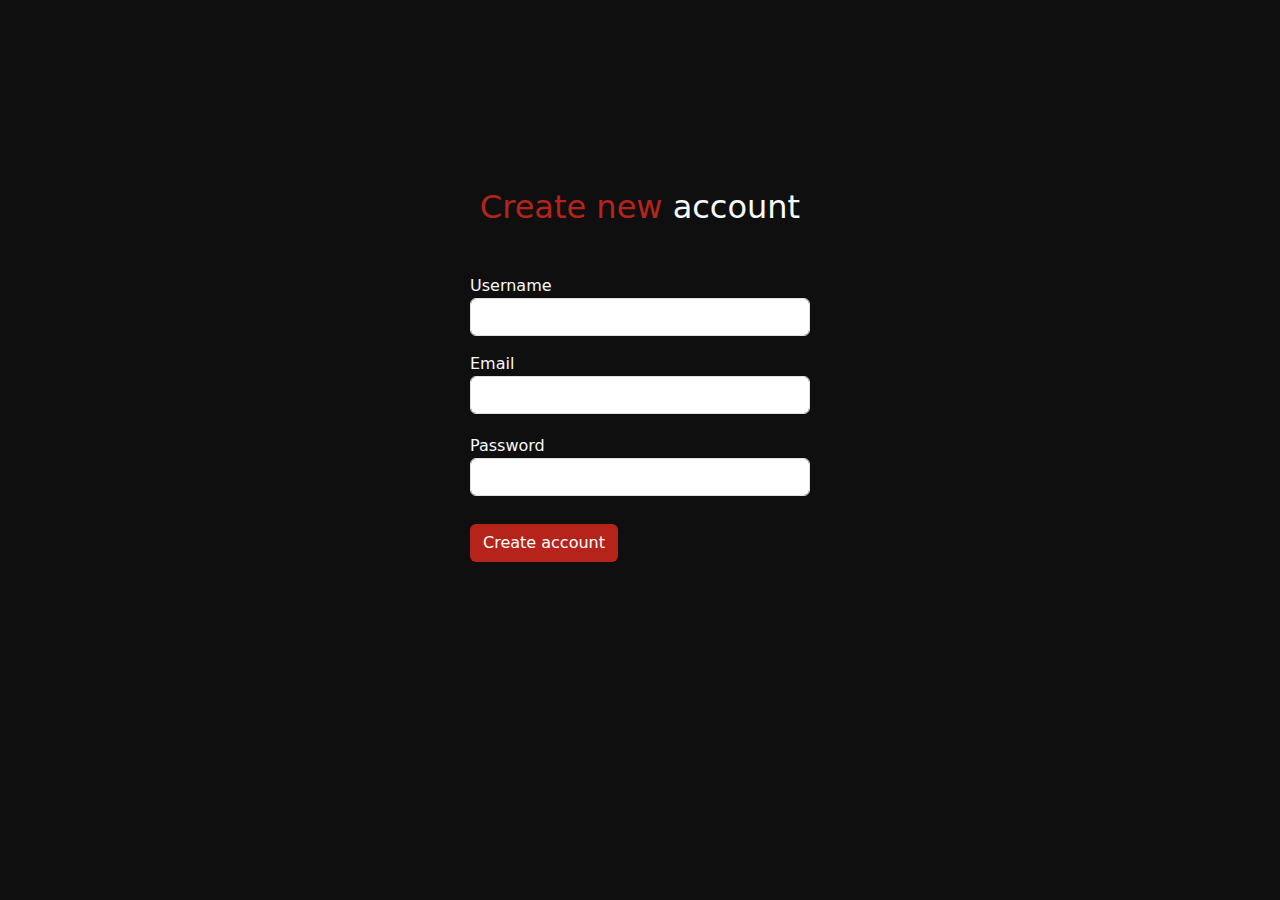
<file: user/register.html>
<!DOCTYPE html>
<html lang="en">
<head>
    <meta charset="UTF-8">
    <meta name="viewport" content="width=device-width, initial-scale=1.0">
    <link href="https://cdn.jsdelivr.net/npm/bootstrap@5.3.3/dist/css/bootstrap.min.css" rel="stylesheet" integrity="sha384-QWTKZyjpPEjISv5WaRU9OFeRpok6YctnYmDr5pNlyT2bRjXh0JMhjY6hW+ALEwIH" crossorigin="anonymous">
    <link rel="icon" type="image/x-png" href="/img/gymshark.png">
    <link rel="stylesheet" href="/css/styles6.css">
    <title>FitLife</title>
</head>
<body>
    <section class="text-light p-5 text-sm-start" id="Register">
        <form class="", id="registroForm">
          <div class="container">
            <div class="px-5 mb-5">
              <h2 class="text-center"><span class="color-rojo">Create new</span> account</h2>
            </div>
            <div class="d-sm-flex mb-3 justify-content-center px-5">
              <div class="col-sm-4">
                <label for="username">Username</label>
                <input name="username" type="text" class="form-control" id="username" placeholder="" id="validationDefault" required>
              </div>
            </div>
            <div class="d-sm-flex mb-3 justify-content-center px-5">
              <div class="col-sm-4">
                <label for="email">Email</label>
                <input name="email" type="email" class="form-control" id="email" placeholder="" id="validationDefault" required>
              </div>
            </div>
            <div class="d-sm-flex mb-3 justify-content-center px-5">
              <div class="col-sm-4 py-1">
                <label for="password">Password</label>
                <input name="password" type="password" class="form-control" id="password" placeholder="" id="validationDefault" required>
              </div>
            </div>
            <div class="d-sm-flex justify-content-center px-5">
              <div class=" py-2 col-sm-4">
                <button id="registro" class="btn button-custom" type="submit">Create account</button>
              </div>
            </div>
          </div>
        </form>
      </section>

      <script>
        document.getElementById("registroForm").addEventListener("submit", function(event){
            event.preventDefault();
            const formData = new FormData(this)
            const jsonData = {}
            formData.forEach((value, key) =>{
                jsonData[key] = value
            })
            fetch('http://localhost:8000/api/users/register',{
                method: 'POST',
                headers: {
                    'Content-Type': 'application/json'
                },
                body: JSON.stringify(jsonData)
            })
            .then(response => response.json())
            .then(data=>{
                console.log(data)
                if(data.error){
                    alert(data.message)
                }else{
                    alert(data.message)
                    window.location.href="/index.html"
                }
            })
            .catch(error=>{
                console.log(error)
            })
        })
      </script>
    
    <script src="https://cdn.jsdelivr.net/npm/bootstrap@5.3.3/dist/js/bootstrap.bundle.min.js" integrity="sha384-YvpcrYf0tY3lHB60NNkmXc5s9fDVZLESaAA55NDzOxhy9GkcIdslK1eN7N6jIeHz" crossorigin="anonymous"></script>
</body>
</html>
</file>
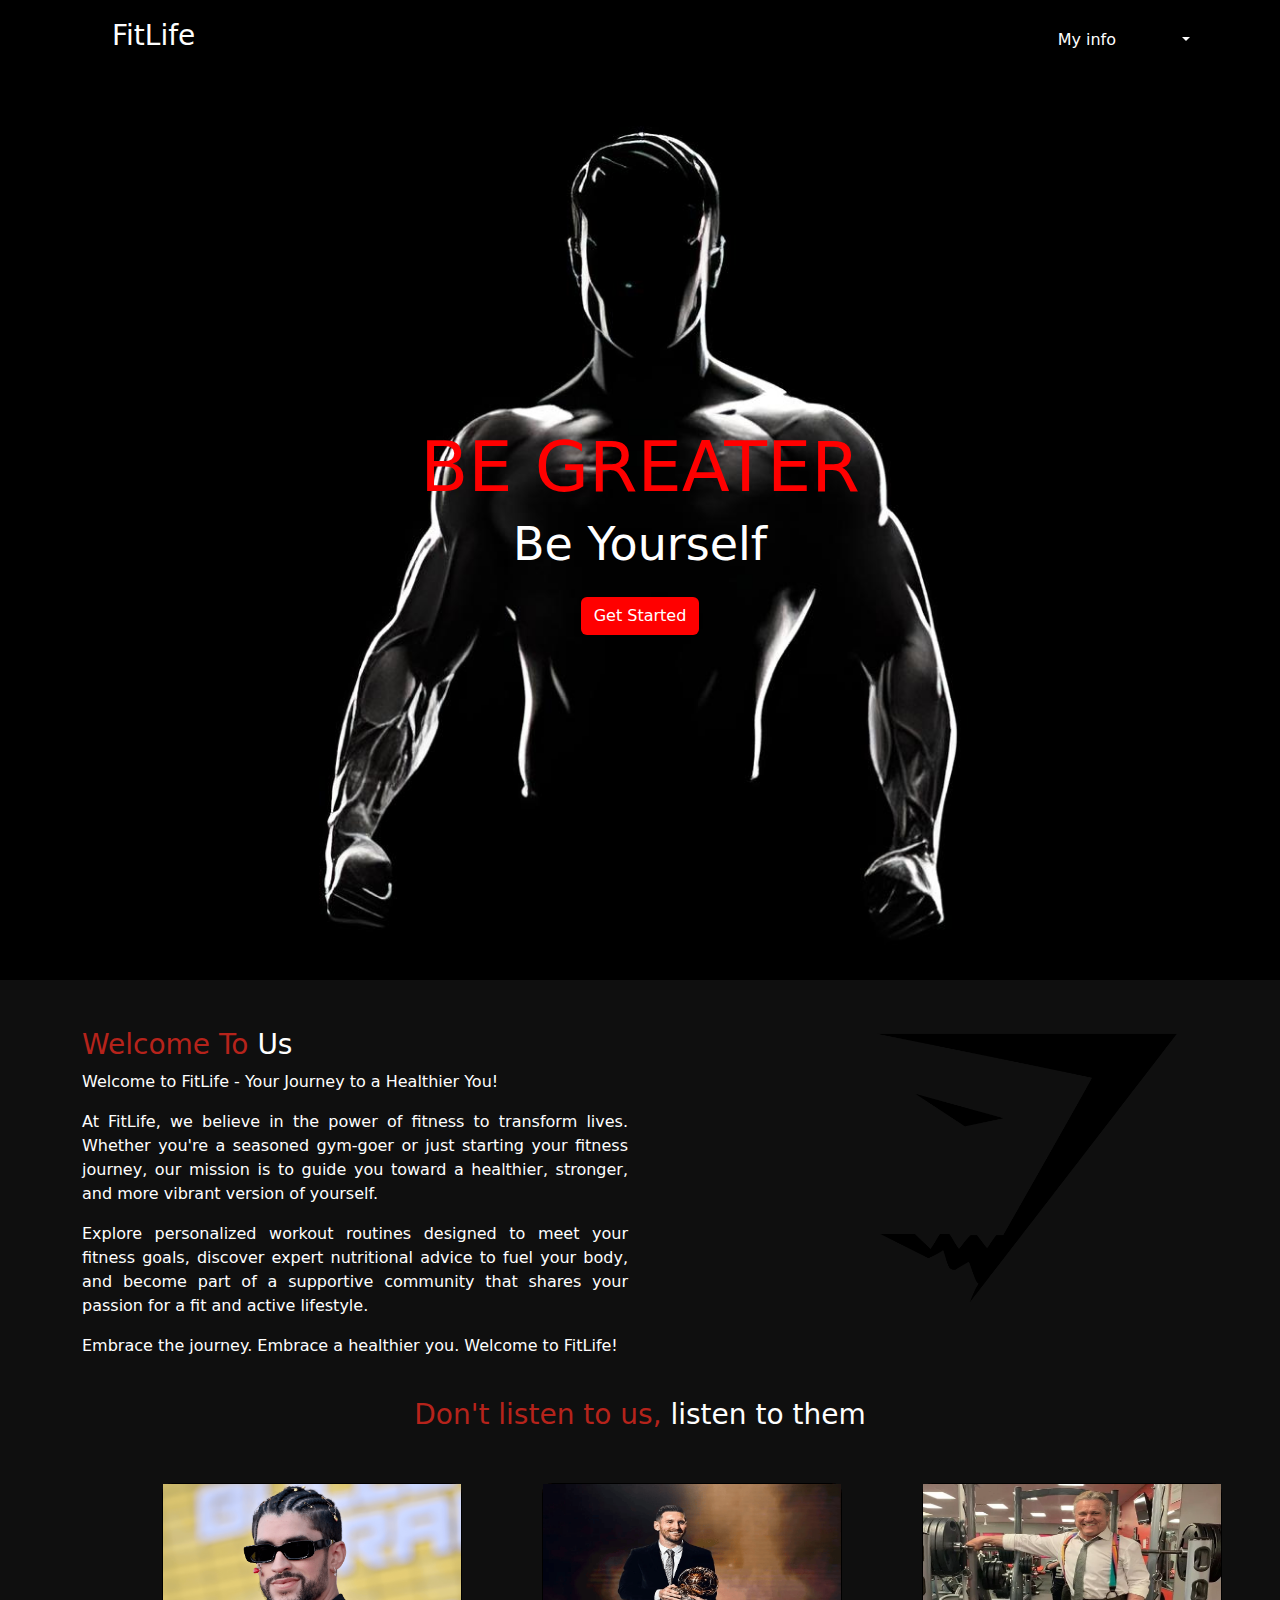
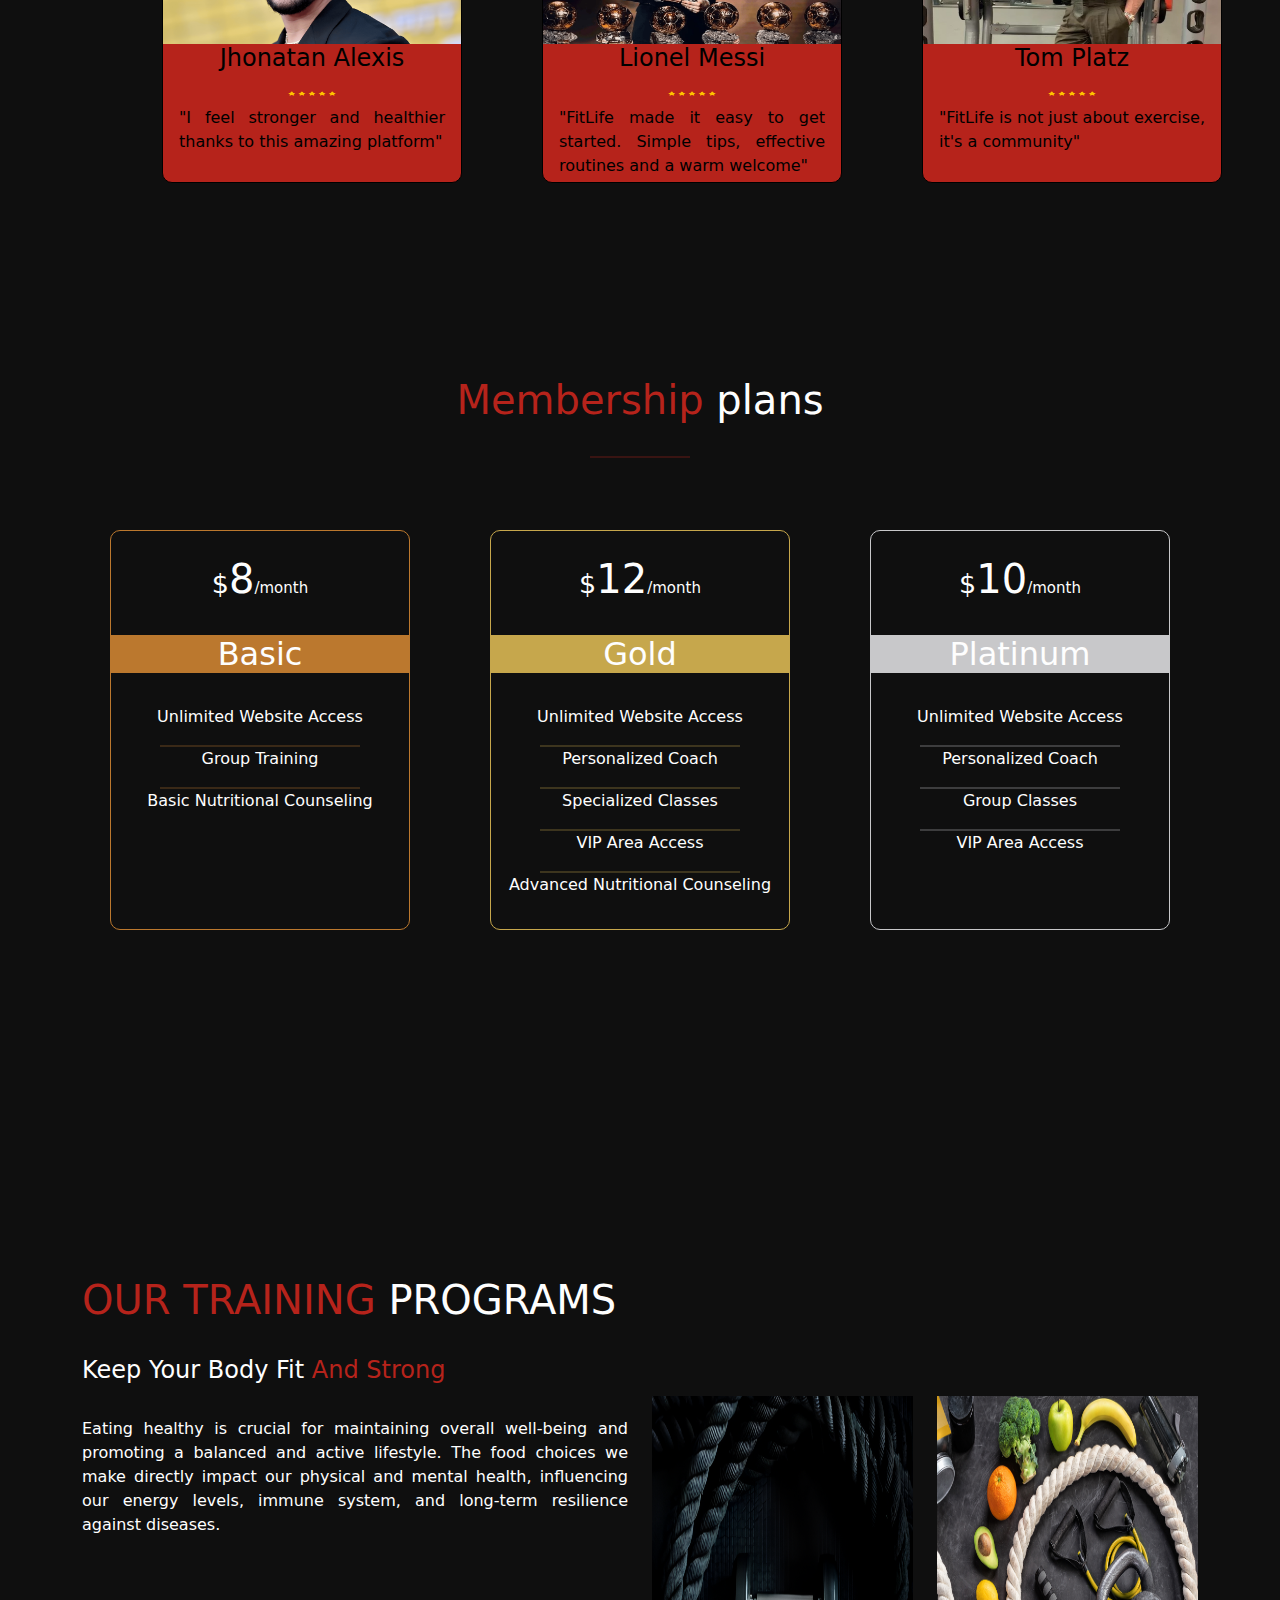
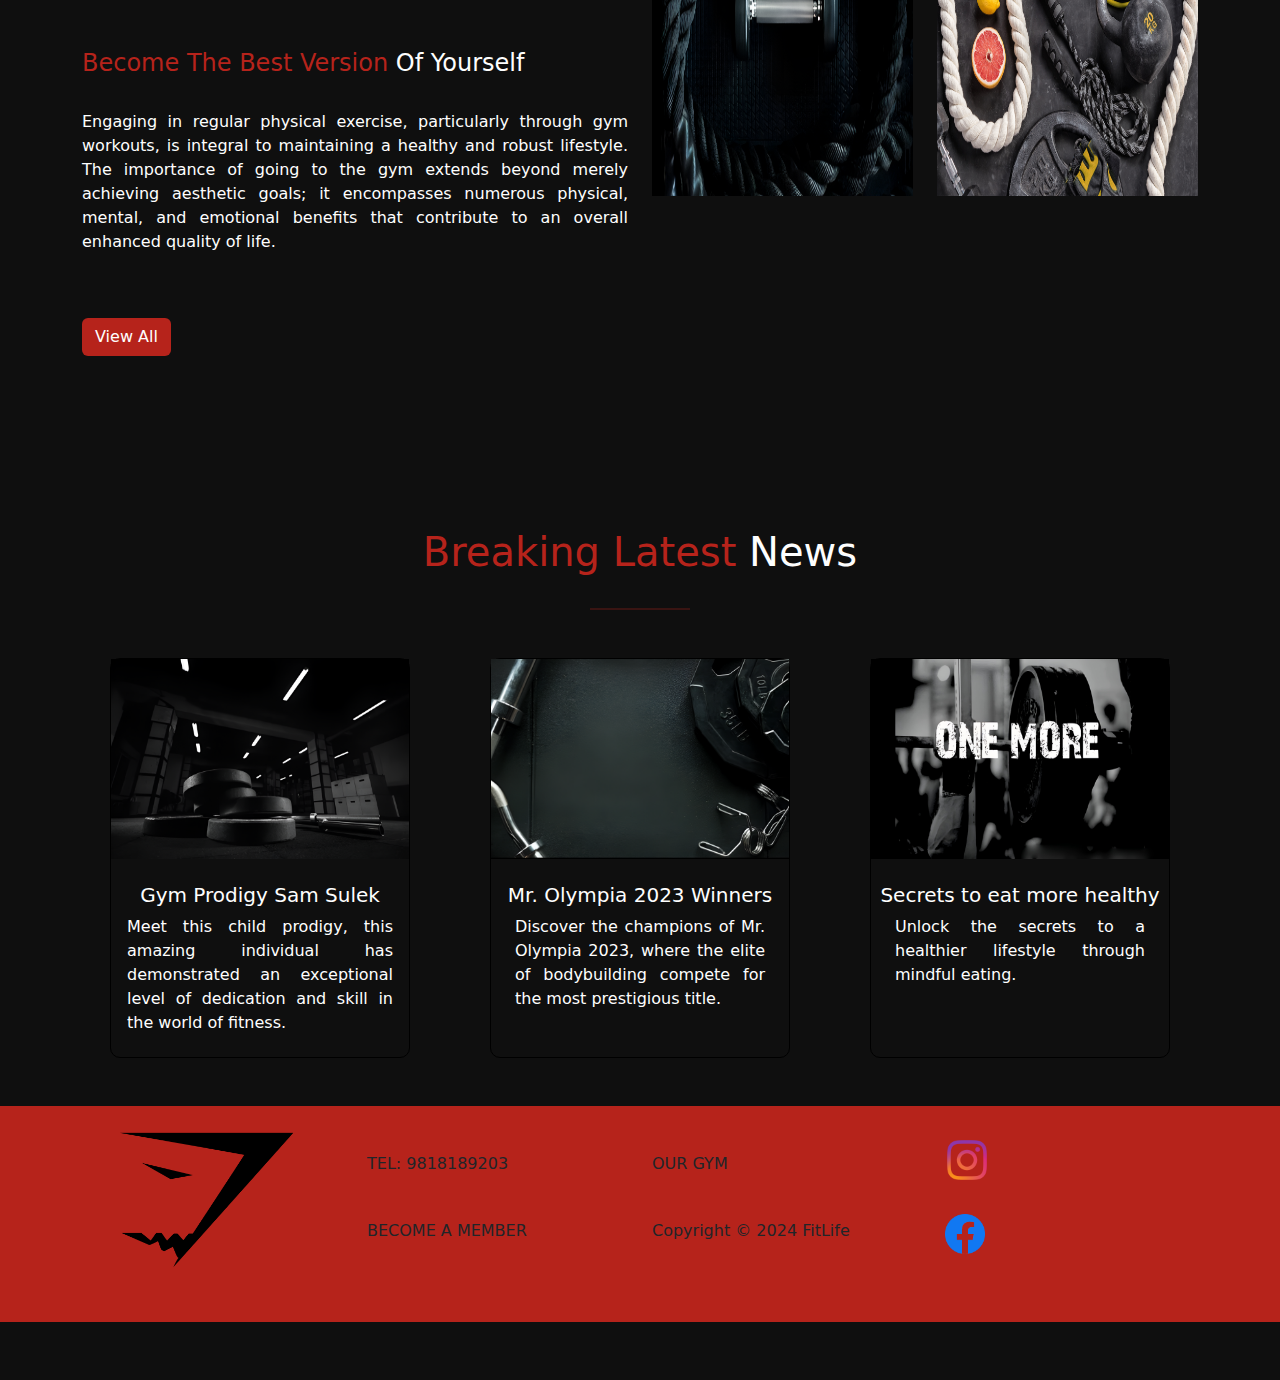
<file: wp/wp.html>
<!DOCTYPE html>
<html lang="en">
<head>
    <meta charset="UTF-8">
    <meta name="viewport" content="width=device-width, initial-scale=1.0">
    <link href="https://cdn.jsdelivr.net/npm/bootstrap@5.3.3/dist/css/bootstrap.min.css" rel="stylesheet" integrity="sha384-QWTKZyjpPEjISv5WaRU9OFeRpok6YctnYmDr5pNlyT2bRjXh0JMhjY6hW+ALEwIH" crossorigin="anonymous">
    <link rel="icon" type="image/x-png" href="/img/gymshark.png">
    <link rel="stylesheet" href="/css/styles2.css">
    <title>FitLife</title>
</head>
<body>
    <nav class="navbar navbar-expand-lg altoNavbar">
        <div class="container">
            <a class="navbar-brand altoLogo" style="margin-left: 30px;"><h3 class=""><span class="color-blanco">FitLife</span></h3></a>
            <button class="navbar-toggler" type="button" data-bs-toggle="collapse" data-bs-target="#navbarNavDropdown" aria-controls="navbarNavDropdown" aria-expanded="false" aria-label="Toggle navigation">
                <span class="navbar-toggler-icon"></span>
            </button>
            <div class="collapse navbar-collapse" id="navbarNavDropdown">
                <ul class="navbar-nav ms-auto nav-bar-right">
                    <li class="nav-item espacioNavbar" style="margin-right: 50px;">
                        <a class="nav-link" href="/user/me.html"><span class="color-blanco">My info</span></a>
                    </li>
                    <li class="nav-item dropdown espacioNavbar alto">
                        <a id="loginLink" class="nav-link dropdown-toggle " href="#" role="button" data-bs-toggle="dropdown" aria-expanded="false"></a>
                        <ul class="dropdown-menu dropdown-menu-end">
                            <li><a id="iniciarSesion" class="dropdown-item" href="/user/actualizar.html"><span class="color-blanco">Update account</span></a></li>
                            <li><a id="cerrarSesion" class="dropdown-item"  href="/index.html"><span class="color-blanco">Log out</span></a></li>
                            <li><a id="borrarCuenta" class="dropdown-item" href="/user/borrar.html"><span class="color-blanco">Delete account</span></a></li>
                        </ul>
                    </li>
                </ul>
            </div>
        </div>
    </nav>    

    <script>
        const loginLink = document.getElementById("loginLink");
        const cookies = document.cookie.split("; ");
        const tokenCookie = cookies.find(cookie => cookie.startsWith("token="));
        const token = tokenCookie ? tokenCookie.split("=")[1] : null;
        if (token) {
            fetch('http://localhost:8000/api/users/me',{
                method: 'GET',
                headers: {
                    "Authorization" : "Bearer " + token,
                    "Content-Type": "application/json"
                }
            }).then(response => response.json())
            .then(data=>{
                console.log("Datos recibidos:", data);
                if(data.username){
                    loginLink.textContent = data.username.split(" ")[0];
                    loginLink.style.color = "white"; // Cambiar el color del texto 
                }
            })
        }

        //agrega un addEventListener al id cerrarSesion
        cerrarSesion.addEventListener("click", function(event){
            document.cookie = `${tokenCookie}=; expires=Thu, 01 Jan 2000 00:00:00 UTC; path=/;`; //hace que se elimine la cookie del token poniendo una fecha de caducidad de antes y poniendole un valor vacio, se pone path para asegurar que se elimine en todos los caminos de la app
        })
    </script>
    

      

    <section id="first-section" class="d-flex justify-content-center align-items-center"> <!-- id para hacer referencia a que esta seccion se llama first-section -->
        <div class="container text-center">
            <h1 class="h1-inicio-custom">BE GREATER</h1>
            <h2 class="mb-4 h2-inicio-custom">Be Yourself</h2> <!-- mb-4 hace que para agregar margen la parte inferior o sea agregar mas espacio en la parte de abajo -->
            <a href= "#second-section" class="btn button-custom">Get Started</a>
        </div>
    </section>

    <section id="second-section">
        <div class="container">
            <div class="row">
                <div class="col-sm-6">
                    <br><br>
                    <h3> <span class="color-rojo">Welcome To</span> <span class="color-blanco">Us</span></h3>
                    <p class="color-blanco">Welcome to FitLife - Your Journey to a Healthier You!</p>
                    <p class="justify color-blanco">At FitLife, we believe in the power of fitness to transform lives. Whether you're a seasoned gym-goer or just starting your fitness journey, our mission is to guide you toward a healthier, stronger, and more vibrant version of yourself.</p>
                    <p class="justify color-blanco">Explore personalized workout routines designed to meet your fitness goals, discover expert nutritional advice to fuel your body, and become part of a supportive community that shares your passion for a fit and active lifestyle.</p>
                    <p class="color-blanco">Embrace the journey. Embrace a healthier you. Welcome to FitLife!</p>
                </div>
                <div class="col-sm-6">
                    <br><br>
                    <img src="/img/gymshark.png" class="img-fluid ajustar-imagen-second-section" alt="logo">
                </div>
            </div>
            <br>
            <h3 class="text-center"><span class="color-rojo">Don't listen to us,</span>  <span class="color-blanco">listen to them</span></h3>
            <br>
            <div class="row">
                <div class="col-sm-4">
                    <div class="card">
                        <img src="/img/persona3.png" class="img-card-person img-fluid" alt="persona1">
                    <h4 class="text-center">Jhonatan Alexis</h4>
                    <img src="/img/estrellas.webp" class="img-card" alt="stars">
                    <p class="justify mx-3">"I feel stronger and healthier thanks to this amazing platform"</p>
                    </div>
                </div>
                <div class="col-sm-4">
                    <div class="card">
                        <img src="/img/persona2.png" class="img-card-person img-fluid" alt="persona2">
                    <h4 class="text-center">Lionel Messi</h4>
                    <img src="/img/estrellas.webp" class="img-card" alt="stars">
                    <p class="justify mx-3">"FitLife made it easy to get started. Simple tips, effective routines and a warm welcome"</p>
                    </div>
                </div>
                <div class="col-sm-4">
                    <div class="card">
                        <img src="/img/persona1.png" class="img-card-person img-fluid" alt="persona3">
                    <h4 class="text-center">Tom Platz</h4>
                    <img src="/img/estrellas.webp" class="img-card" alt="stars">
                    <p class="justify mx-3">"FitLife is not just about exercise, it's a community"</p>
                    </div>
                </div>
            </div>
        </div>
    </section>

    <section id="third-section">
        <br><br><br><br>
        <h1 class="text-center"><span class="color-rojo">Membership </span>  <span class="color-blanco">plans</span></h1>
        <br>
        <hr class="hr-third-section">
        <br><br><br>
        <div class="container">
            <div class="row">
                <a class="col-sm-4">
                    <div class="card-third-section border-membership-basic" id="membership1">
                        <br>
                        <h1 class="text-center"><span class="font-dollar">$</span>8<span class="other-font">/month</span></h1>
                        <br>
                        <div class="container-membership-basic">
                            <h2 class="text-center">Basic</h2>
                        </div>
                        <br>
                        <p class="text-center">Unlimited Website Access</p>
                        <hr class="hr-membership-basic">
                        <p class="text-center">Group Training</p>
                        <hr class="hr-membership-basic">
                        <p class="text-center">Basic Nutritional Counseling</p>
                    </div>
                </a>
                <a class="col-sm-4">
                    <div class="card-third-section border-membership-gold" id="membership2">
                        <br> 
                        <h1 class="text-center"><span class="font-dollar">$</span>12<span class="other-font">/month</span></h1>
                        <br>
                        <div class="container-membership-gold">
                            <h2 class="text-center">Gold</h2>
                        </div>
                        <br>
                        <p class="text-center">Unlimited Website Access</p>
                        <hr class="hr-membership-gold">
                        <p class="text-center">Personalized Coach</p>
                        <hr class="hr-membership-gold">
                        <p class="text-center">Specialized Classes</p>
                        <hr class="hr-membership-gold">
                        <p class="text-center">VIP Area Access</p>
                        <hr class="hr-membership-gold">
                        <p class="text-center">Advanced Nutritional Counseling</p>
                    </div>
                </a>
                <a class="col-sm-4">
                    <div class="card-third-section border-membership-platinum"id="membership3">
                        <br>
                        <h1 class="text-center"><span class="font-dollar">$</span>10<span class="other-font">/month</span></h1>
                        <br>
                        <div class="container-membership-platinum">
                            <h2 class="text-center">Platinum</h2>
                        </div>
                        <br>
                        <p class="text-center">Unlimited Website Access</p>
                        <hr class="hr-membership-platinum">
                        <p class="text-center">Personalized Coach</p>
                        <hr class="hr-membership-platinum">
                        <p class="text-center">Group Classes</p>
                        <hr class="hr-membership-platinum">
                        <p class="text-center">VIP Area Access</p>
                    </div>
                </a>
            </div>
        </div>
    </section>

    <script>
        document.getElementById("membership1").addEventListener("click", function(){
            addMembership(8, 'Basic', 'Unlimited Website Access, Group Training, Basic Nutritional Counseling')
        })
        document.getElementById("membership2").addEventListener("click", function(){
            addMembership(12, 'Gold' ,'Unlimited Website Access, Personalized Coach, Specialized Classes, VIP Area Access, Advanced Nutritional Counseling')
        })
        document.getElementById("membership3").addEventListener("click", function(){
            addMembership(10, 'Platinum', 'Unlimited Website Access, Personalized Coach, Group Classes, VIP Area Access')
        })

        function addMembership(precio, tipo, descripcion){
        const cookies = document.cookie.split("; "); 
        const tokenCookie = cookies.find(cookie => cookie.startsWith("token=")); 
        const token = tokenCookie ? tokenCookie.split("=")[1] : null;

        if(token) {
            const jsonData = {
                precio: precio,
                tipo: tipo,
                descripcion: descripcion
            };

            fetch('http://localhost:8000/api/memberships', {
                method: 'POST',
                headers: {
                    'Content-Type': 'application/json',
                    "Authorization" : "Bearer " + token
                },
                body: JSON.stringify(jsonData)
            })
            .then(response => {
                return response.json(); // Convertir la respuesta a JSON
            })
            .then(data => {
                if (data.success) {
                    alert(data.message); // Muestra el mensaje de éxito
                } else {
                    throw new Error(data.message);
                }
            })
            .catch(error => {
                console.error('Error:', error);
                alert(error.message);
            });
        }
    }
    </script>

    <section id="fourth-section">
        <div class="container">
            <div class="row">
                <div class="col-sm-6">
                    <br><br><br><br>
                    <h1><span class="color-rojo">OUR TRAINING</span> <span class="color-blanco">PROGRAMS</span></h1>
                    <br>
                    <h4><span class="color-blanco">Keep Your Body Fit</span><span class="color-rojo"> And Strong</span></h4>
                    <br>
                    <p class="color-blanco justify">Eating healthy is crucial for maintaining overall well-being and promoting a balanced and active lifestyle. The food choices we make directly impact our physical and mental health, influencing our energy levels, immune system, and long-term resilience against diseases.</p>
                    <br><br><br><br>
                    <h4><span class="color-rojo">Become The Best Version</span><span class="color-blanco"> Of Yourself</span></h4>
                    <br>
                    <p class="color-blanco justify">Engaging in regular physical exercise, particularly through gym workouts, is integral to maintaining a healthy and robust lifestyle. The importance of going to the gym extends beyond merely achieving aesthetic goals; it encompasses numerous physical, mental, and emotional benefits that contribute to an overall enhanced quality of life.</p>
                    <br><br>
                    <a href="/wp/wp2.html">
                        <button class="btn btn-view-all-color">View All</button>
                    </a>
                </div>
                <div class="col-sm-3">
                    <br><br><br><br><br><br><br><br><br>
                    <a href="/wp/wp2.html">
                        <img src="/img/bg.4.png" class="img-fourth-section img-fluid" alt="rutinas">
                    </a>
                </div>
                <div class="col-sm-3">
                    <br><br><br><br><br><br><br><br><br>
                    <a href="/wp/wp2.html">
                        <img src="/img/nutricion.png" class="img-fourth-section img-fluid" alt="nutricion">
                    </a>
                </div>
            </div>
        </div>
    </section>

    <section id="fifth-section">
        <br><br>
        <h1 class="text-center"><span class="color-rojo">Breaking Latest </span><span class="color-blanco">News</span></h1>
        <br>
        <hr class="hr-third-section">
        <br><br>
        <div class="container">
            <div class="row">
                <a href="https://vidiq.com/blog/post/sam-sulek-breaks-youtube-rules-goes-viral/" class="col-sm-4">
                    <div class="card-third-section">
                        <img src="/img/bg-2.png" class="img-card-fifth-section" alt="imagen">
                        <br><br>
                        <h5 class="text-center">Gym Prodigy Sam Sulek</h5>
                        <p class="justify mx-3">Meet this child prodigy, this amazing individual has demonstrated an exceptional level of dedication and skill in the world of fitness.</p>
                    </div>
                </a>
                <a href="https://barbend.com/2023-mr-olympia-scorecards/" class="col-sm-4">
                    <div class="card-third-section">
                        <img src="/img/bg-3.png" class="img-card-fifth-section" alt="imagen">
                        <br><br>
                        <h5 class="text-center">Mr. Olympia 2023 Winners</h5>
                        <p class="justify mx-4">Discover the champions of Mr. Olympia 2023, where the elite of bodybuilding compete for the most prestigious title.</p>
                    </div>
                </a>
                <a href="https://greenerideal.com/food/11-secrets-creating-healthy-eating-habits-life/" class="col-sm-4">
                    <div class="card-third-section">
                        <img src="/img/one-more.png" class="img-card-fifth-section" alt="imagen">
                        <br><br>
                        <h5 class="text-center">Secrets to eat more healthy</h5>
                        <p class="justify mx-4">Unlock the secrets to a healthier lifestyle through mindful eating.</p>
                    </div>
                </a>
            </div>
        </div>
        <br><br>
        <footer> <!-- Contenido del pie de página -->
            <div class="container">
                <div class="row">
                    <div class="col-sm-3">
                        <br>
                        <img src="/img/gymshark.png" class="adjust-image-logo" alt="logo">
                        <br><br>
                    </div>
                    <div class="col-sm-3">
                        <br>
                        <h6 class="my-4">TEL: 9818189203</h6>
                        <br>
                        <a href="#third-section">
                            <h6>BECOME A MEMBER</h6>
                        </a>
                    </div>
                    <div class="col-sm-3">
                        <br>
                        <a href="https://g.co/kgs/FFWeNGv">
                            <h6 class="my-4">OUR GYM</h6>
                        </a>
                        <br>
                        <a>
                            <h6>Copyright © 2024 FitLife</h6>
                        </a>
                    </div>
                    <div class="col-sm-3">
                        <br>
                        <a href="https://www.instagram.com/" class="my-4">
                            <img src="/img/ig.png" class="ig-size" alt="ig">
                        </a>
                        <br><br>
                        <a href="https://www.facebook.com/">
                            <img src="/img/fb.png" class="fb-size mx-2" alt="fb">
                        </a>
                    </div>
                </div>
            </div>
        </footer>
    </section>
    <script src="https://cdn.jsdelivr.net/npm/bootstrap@5.3.3/dist/js/bootstrap.bundle.min.js" integrity="sha384-YvpcrYf0tY3lHB60NNkmXc5s9fDVZLESaAA55NDzOxhy9GkcIdslK1eN7N6jIeHz" crossorigin="anonymous"></script>
</body>
</html>
</file>
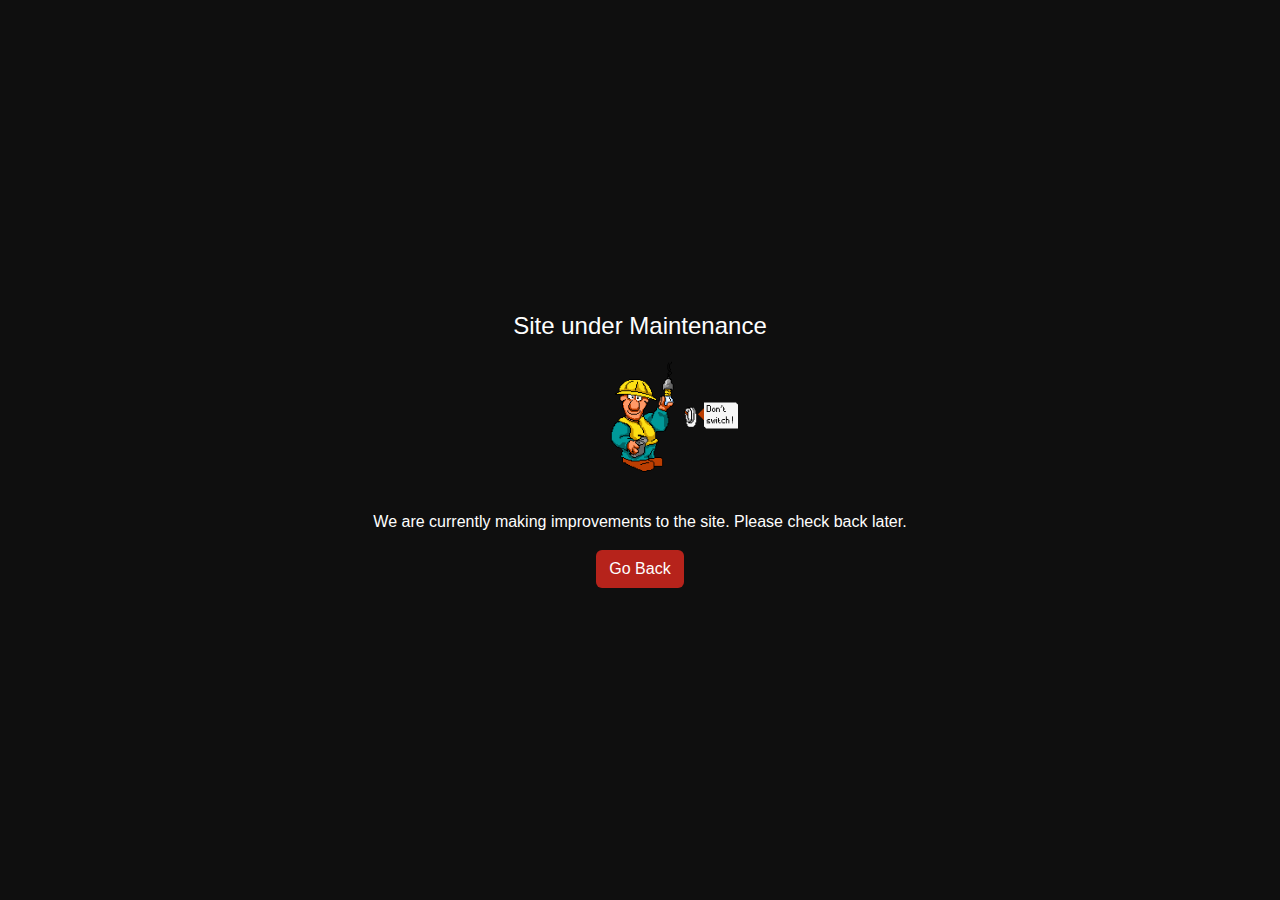
<file: wp/wp2.html>
<!DOCTYPE html>
<html lang="en">
<head>
    <meta charset="UTF-8">
    <meta name="viewport" content="width=device-width, initial-scale=1.0">
    <link href="https://cdn.jsdelivr.net/npm/bootstrap@5.3.3/dist/css/bootstrap.min.css" rel="stylesheet" integrity="sha384-QWTKZyjpPEjISv5WaRU9OFeRpok6YctnYmDr5pNlyT2bRjXh0JMhjY6hW+ALEwIH" crossorigin="anonymous">
    <link rel="icon" type="image/x-png" href="/img/gymshark.png">
    <link rel="stylesheet" href="/css/styles3.css">
    <title>FitLife</title>
</head>
<body>
    <div class="maintenance-container">
        <h1 class="maintenance-message">Site under Maintenance</h1>
        <img class="maintenance-image" src="/img/mantenimiento.gif" alt="Mantenimiento">
        <p class="color-blanco">We are currently making improvements to the site. Please check back later.</p>
        <a href="/wp/wp.html#fourth-section">
            <button class="btn color-rojo">Go Back</button>
        </a>
    </div>
    <script src="https://cdn.jsdelivr.net/npm/bootstrap@5.3.3/dist/js/bootstrap.bundle.min.js" integrity="sha384-YvpcrYf0tY3lHB60NNkmXc5s9fDVZLESaAA55NDzOxhy9GkcIdslK1eN7N6jIeHz" crossorigin="anonymous"></script>
</body>
</html>
</file>
<file: css/styles5.css>
#Comienzo{
    margin-top: 120px;
    margin-left: 470px;
}
body{
    background-color: #0f0f0f;
}
.color-rojo{
    color: #B6231B;
}
.button-custom{
    background-color: #B6231B;
    color: white;
}
.button-custom:hover {
    background-color: #B6231B; /* Mantener el color de fondo original al pasar el cursor */
    color: white; /* Mantener el color de texto original al pasar el cursor */
}

a {
    text-decoration: none;
}
.color-rojo-link:hover span {
    color: rgba(0, 150, 255, 0.5); /* Cambia el color del texto al pasar el cursor */
}
</file>
<file: css/styles.css>
.card{
    border: 1px solid black; 
    border-radius: 60px; 
    width: 360px;
    height: 350px;
    background-color: rgb(212, 211, 211); 
    transition: transform 0.3s ease-in-out; /* una transición aplicada al atributo transform para hacer el cambio suave durante 0.3 segundos.*/
    margin-top: 30px; /* estable un margen (espacio) en la parte superior */
    
}
.card:hover{
    transform: scale(1.1); /* se utiliza para aplicar estilos adicionales cuando el mouse está encima de la tarjeta - El valor 1.1 indica que la tarjeta será un 10% más grande que su tamaño original.*/
}
h1{
    font-size: 55px;
    color:black;
}
.subrayado{
    background-color: rgb(19, 18, 18);
    display: inline; /* Para que el fondo solo ocupe el ancho del texto */
    color: rgb(212, 211, 211);
}
a{
    text-decoration: none; /* Elimina el subrayado en los enlaces */
}
body{
    background-image: url('/img/bg-1.png'); 
    background-size: cover; /* Ajusta el tamaño de la imagen para cubrir toda la pantalla */
    background-position: center; /* Centra la imagen */
    background-repeat: no-repeat; /* Evita la repetición de la imagen */
}
</file>
<file: css/styles7.css>
#Update{
    margin-top: 180px;
}
body{
    background-color: #0f0f0f;
}
.color-rojo{
    color: #B6231B;
}
.button-custom{
    background-color: #B6231B;
    color: white;
}
</file>
<file: css/styles8.css>
#Borrar{
    margin-top: 240px;
}
body{
    background-color: #0f0f0f;
}
.color-rojo{
    color: #B6231B;
}
.button-custom{
    background-color: #B6231B;
    color: white;
}
</file>
<file: css/styles9.css>
body{
    background-color: #0f0f0f;
}
.color-rojo{
    color: #B6231B;
}
tr{
    color: white
}
.color-blanco{
    color: #fefefe;
}
.altoNavbar {
    height: 80px; 
    background-color: #0f0f0f;
}
.nav-link.dropdown-toggle::after {
    color: #fefefe;
}
.dropdown-menu {
    background-color: #0f0f0f;
}
.dropdown-item {
    color: #fefefe; 
    transition: background-color 0.1s ease;
}

.dropdown-item:hover {
    background-color: rgba(0, 150, 255, 0.5);
}
.navbar-nav .nav-link {
    transition: background-color 0.3s ease;
}

.navbar-nav .nav-link:hover {
    background-color: rgba(0, 150, 255, 0.5); 
}
.table-container1 {
    margin-top: 50px;  
    margin-left: 550px;
    width: 20%; /* ajustar el tamaño del contenedor */
    transition: transform 0.3s ease-in-out;
}
.table-container1:hover {
    transform: scale(1.1); 
}
.table-container1 table {
    width: 100%; /* para que ocupe el 100% del contenedor */
}
.table-container2 {
    margin-top: 100px;  
    margin-left: 550px;
    width: 10%; 
    transition: transform 0.3s ease-in-out;
}
.table-container2:hover {
    transform: scale(1.1); 
}
.table-container2 table {
    width: 100%;
}
.table-container3 {
    margin-top: 100px;  
    margin-left: 550px;
    width: 20%; 
    transition: transform 0.3s ease-in-out;
}
.table-container3:hover {
    transform: scale(1.1); 
}
.table-container3 table {
    width: 100%;
}
.table-container4 {
    margin-top: 100px;  
    margin-left: 550px;
    width: 20%; 
    transition: transform 0.3s ease-in-out;
}
.table-container4:hover {
    transform: scale(1.1);
}
.table-container4 table {
    width: 100%;
}
.table-container5 {
    margin-top: 100px;  
    margin-left: 550px;
    width: 20%; 
    transition: transform 0.3s ease-in-out;
}
.table-container5:hover {
    transform: scale(1.1); 
}
.table-container5 table {
    width: 100%;
}
.table-container6 {
    margin-top: 100px;  
    margin-left: 230px;
    margin-bottom: 80px;
    width: 70%; 
    transition: transform 0.3s ease-in-out;
}
.table-container6:hover {
    transform: scale(1.1); 
}
.table-container6 table {
    width: 100%;
}
table {
    border: 1px solid #ddd;
}
th, td {
    padding: 15px; 
    text-align: left;
    border-bottom: 1px solid #ddd;
}
.button-custom{
    background-color: #B6231B;
    color: white;
    margin-top: 50px;
    margin-left: 650px;
    margin-bottom: 70px;
}
footer{
    background-color: #B6231B;
    bottom: 0;
    width: 100%;
    height: 24%;
}
.adjust-image-logo{
    height: 140px;
}
.ig-size{
    height: 60px;
    width: 60px;
}
.fb-size{
    height: 40px;
    width: 40px;
}
a{
    text-decoration: none;
    color: inherit;
}
</file>
<file: css/styles6.css>
#Register{
    margin-top: 140px;
}
body{
    background-color: #0f0f0f;
}
.color-rojo{
    color: #B6231B;
}
.button-custom{
    background-color: #B6231B;
    color: white;
}
</file>
<file: css/styles2.css>
#first-section{ /* # es para hacer referencia al nombre de una seccion (id )*/
    height: 100vh; /* height y width son para que la seccion ocupe toda la pantalla (viewport (vh) ) */
    width: 100%;
    background-image: url('/img/bg-inicio.png');
    background-repeat: no-repeat;
    background-position: center;
    background-size: cover;
}
.button-custom{
    background-color: red;
    color: white;
}
.button-custom:hover{
    background-color: red;
    color: white;
}
.h1-inicio-custom{
    color: red;
    font-size: 70px;
}
.h2-inicio-custom{ /* los puntos se ponen cuando se hacen referencias a nombres de clases */
    color: white;
    font-size: 46px;
}
.justify{
    text-align: justify;
}

#second-section{
    height: 100vh;
    width: 100%;
    background-color: #0f0f0f;
}
.ajustar-imagen-second-section{
    height: 280px;
    width: 430px;
    margin-left: 160px;
}
.card{
    border: 1px solid black; 
    border-radius: 10px; 
    background-color: #B6231B;
    align-items: center;
    margin-left: 80px;
    margin-top: 20px;
    width: 300px;
    height: 300px;
    transition: transform 0.3s ease-in-out;
    color:black;
}
.card:hover{
    transform: scale(1.1);
}
.img-card{
    height: 25px;
    width: 60px;
}
.img-card-person{
    height: 160px;
    width: 298px;
}

#third-section{
    height: 100vh;
    width: 100%;
    background: #0f0f0f;
}
.hr-third-section{
    margin: auto;
    width: 100px;
    color: #B6231B;
    border-width: 2px;
}
.card-third-section{
    border: 1px solid black;
    border-radius: 10px;
    height: 400px;
    width: 300px;
    transition: transform 0.3s ease-in-out;
    align-items: center;
    margin: auto;
    color: #fefefe;
}
.container-membership-basic{
    background-color: #bb782e;
}
.border-membership-basic{
    border-color: #bb782e;
}
.hr-membership-basic{
    margin: auto;
    width: 200px;
    color: #bb782e;
    border-width: 2px;
}
.container-membership-platinum{
    background-color: #c8c8ca;
}
.border-membership-platinum{
    border-color: #c8c8ca;
}
.hr-membership-platinum{
    margin: auto;
    width: 200px;
    color: #c8c8ca;
    border-width: 2px;
}
.container-membership-gold{
    background-color: #c6a74c;
}
.border-membership-gold{
    border-color: #c6a74c;
}
.hr-membership-gold{
    margin: auto;
    width: 200px;
    color: #c6a74c;
    border-width: 2px;
}
.card-third-section:hover{
    transform: translateY(-40px);
}

#fourth-section{
    height: 100vh;
    width: 100%;
    background-color: #0f0f0f;
}
.img-fourth-section{
    height: 400px;
    width: 300px;
    transition: transform 0.3s ease-in-out;
}
.img-fourth-section:hover{
    opacity: .8;
    transform: scale(1.1);
}

#fifth-section{
    height: 100vh;
    width: 100%;
    background-color: #0f0f0f;
}
.img-card-fifth-section{
    height: 200px;
    width: 298px;
}

footer{
    background-color: #B6231B;
    bottom: 0;
    width: 100%;
    height: 24%;
}
.adjust-image-logo{
    height: 140px;
}

.color-rojo{
    color: #B6231B;
}
.color-blanco{
    color: #fefefe;
}
.font-dollar{
    font-size: 27px;
}
.other-font{
    font-size: 15px;
}
.btn-view-all-color{
    background-color:#B6231B;
    color: #fefefe;
}
.ig-size{
    height: 60px;
    width: 60px;
}
.fb-size{
    height: 40px;
    width: 40px;
}
a{
    text-decoration: none;
    color: inherit;
}
.altoNavbar {
    height: 80px; 
    background-color: black;
}
/* Cambiar el color del icono del botón desplegable */
.nav-link.dropdown-toggle::after {
    color: #fefefe;
}
.dropdown-menu {
    background-color: black; /* Cambiar el color de fondo del dropdown a negro */
}
.dropdown-item {
    color: #fefefe; 
    transition: background-color 0.1s ease; /* Agrega una transición al color de fondo */
}

.dropdown-item:hover {
    background-color: rgba(0, 150, 255, 0.5); /* Cambia el color de fondo al pasar el cursor */
}
.navbar-nav .nav-link {
    transition: background-color 0.3s ease;
}

.navbar-nav .nav-link:hover {
    background-color: rgba(0, 150, 255, 0.5); 
}
</file>
<file: css/styles3.css>
body {
    font-family: 'Arial', sans-serif;
    text-align: center;
    display: flex;
    align-items: center;
    justify-content: center;
    height: 100vh; 
    margin: 0; 
    background-color: #0f0f0f;
}

.maintenance-container {
    padding: 50px;
}

.maintenance-message {
    font-size: 24px;
    color: #fefefe;;
    margin-bottom: 20px;
}

.maintenance-image {
    max-width: 100%;
    height: 150px;
}
.color-blanco{
    color: #fefefe;
}
.color-rojo{
    background-color: #B6231B;
    color: #fefefe;
}
.color-rojo:hover{
    background-color: #B6231B;
    color: #fefefe;
}
</file>
